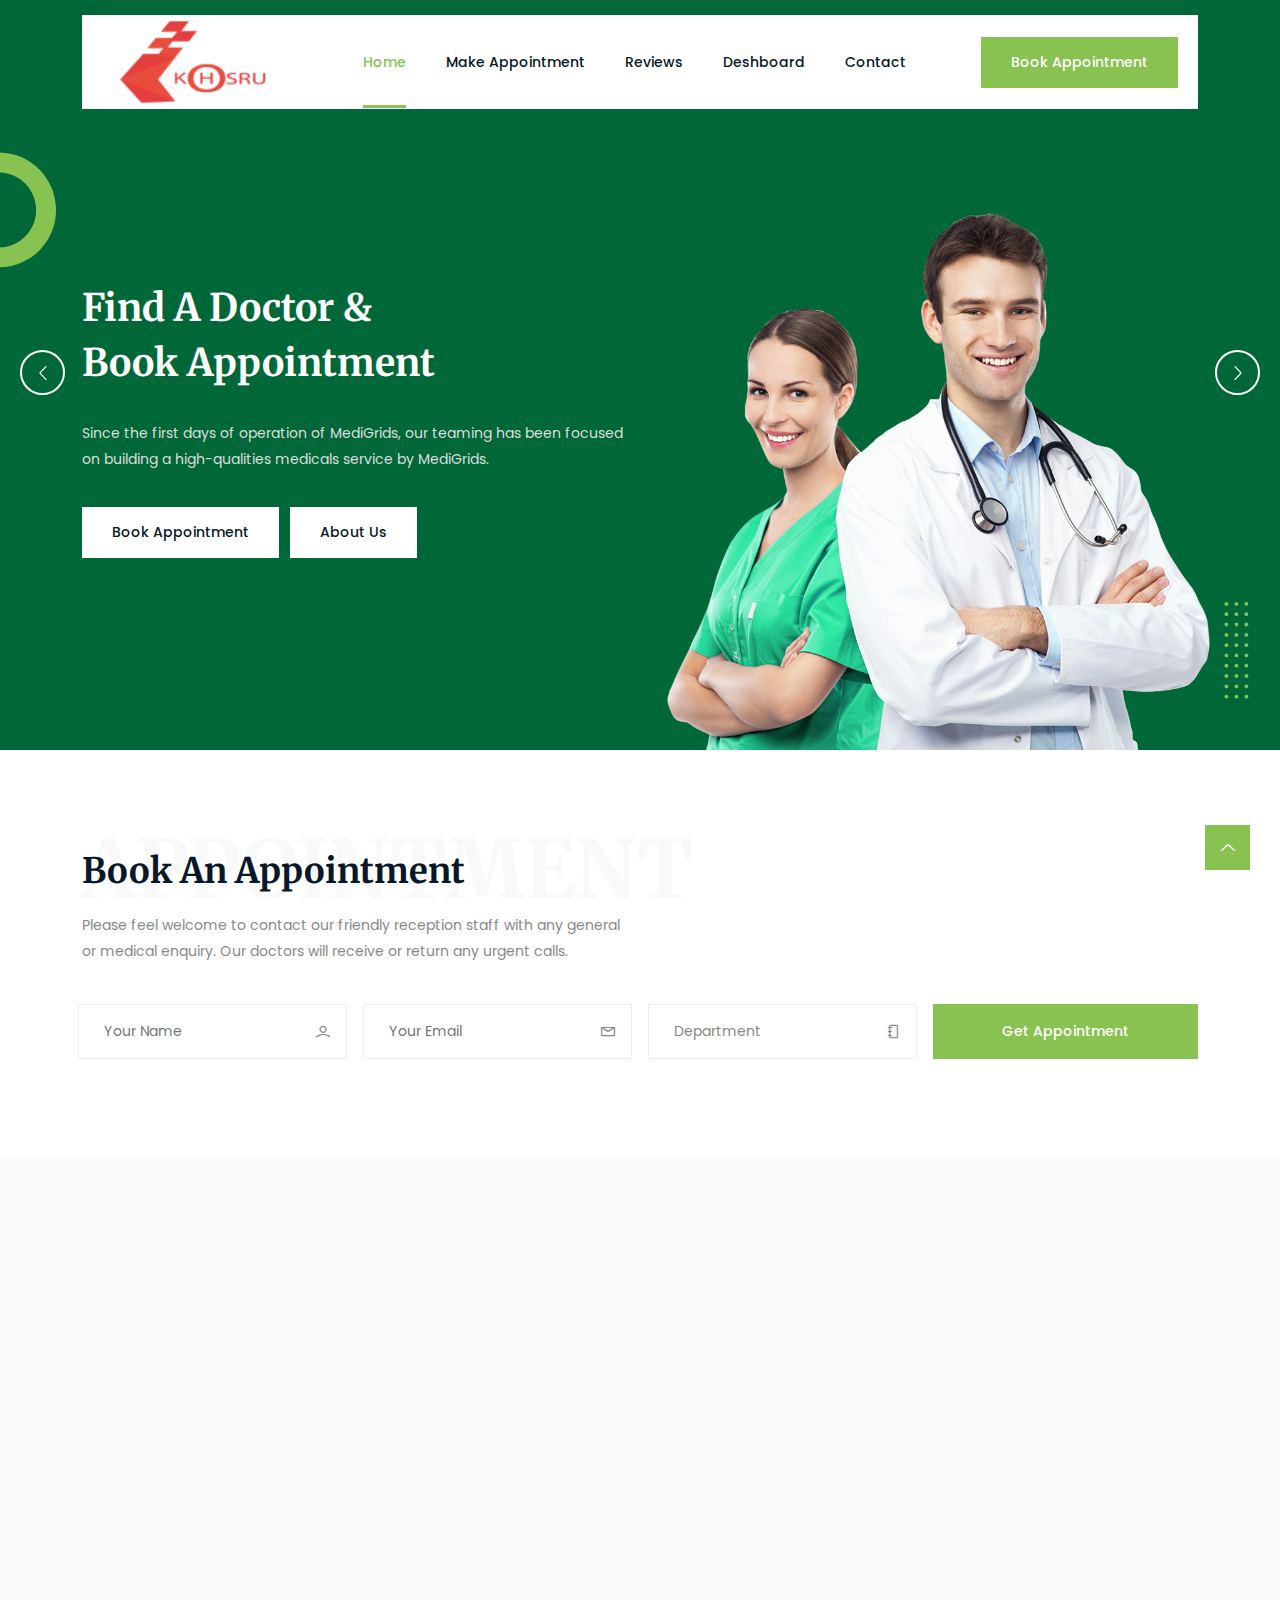
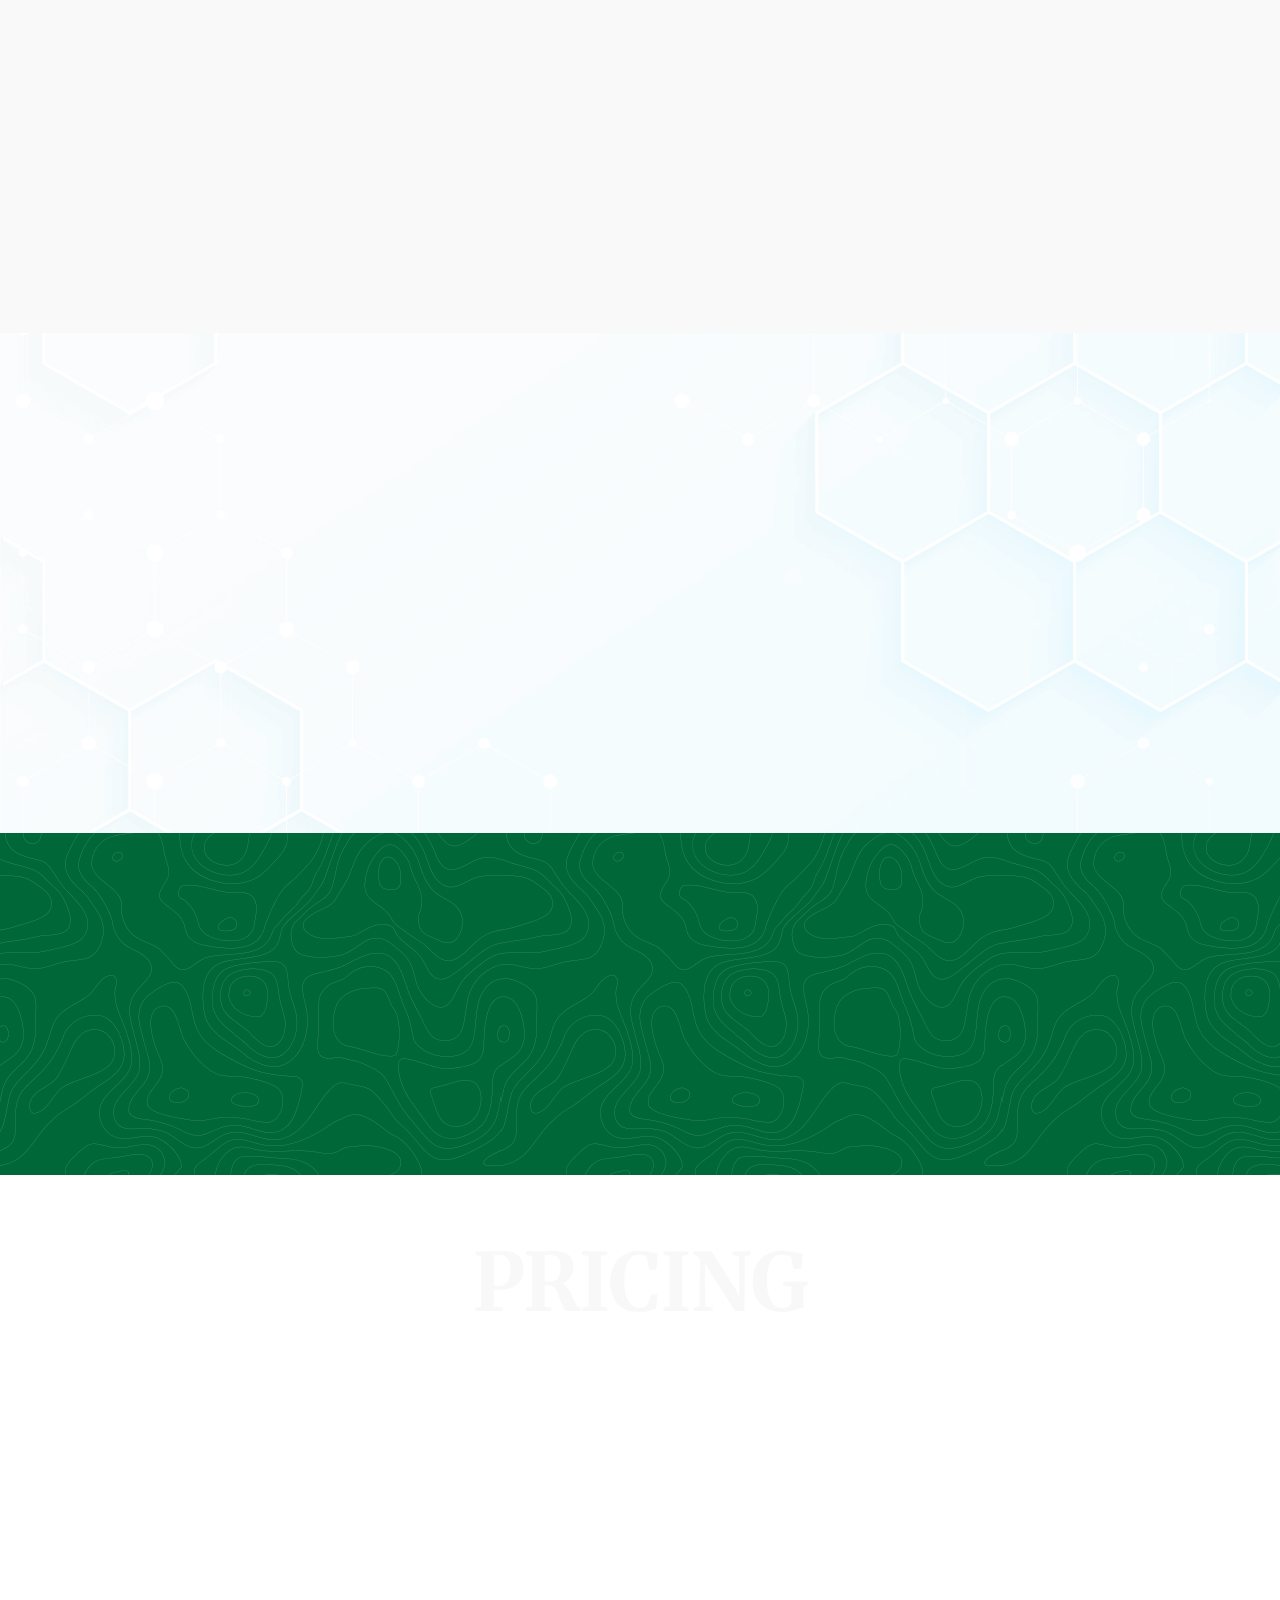
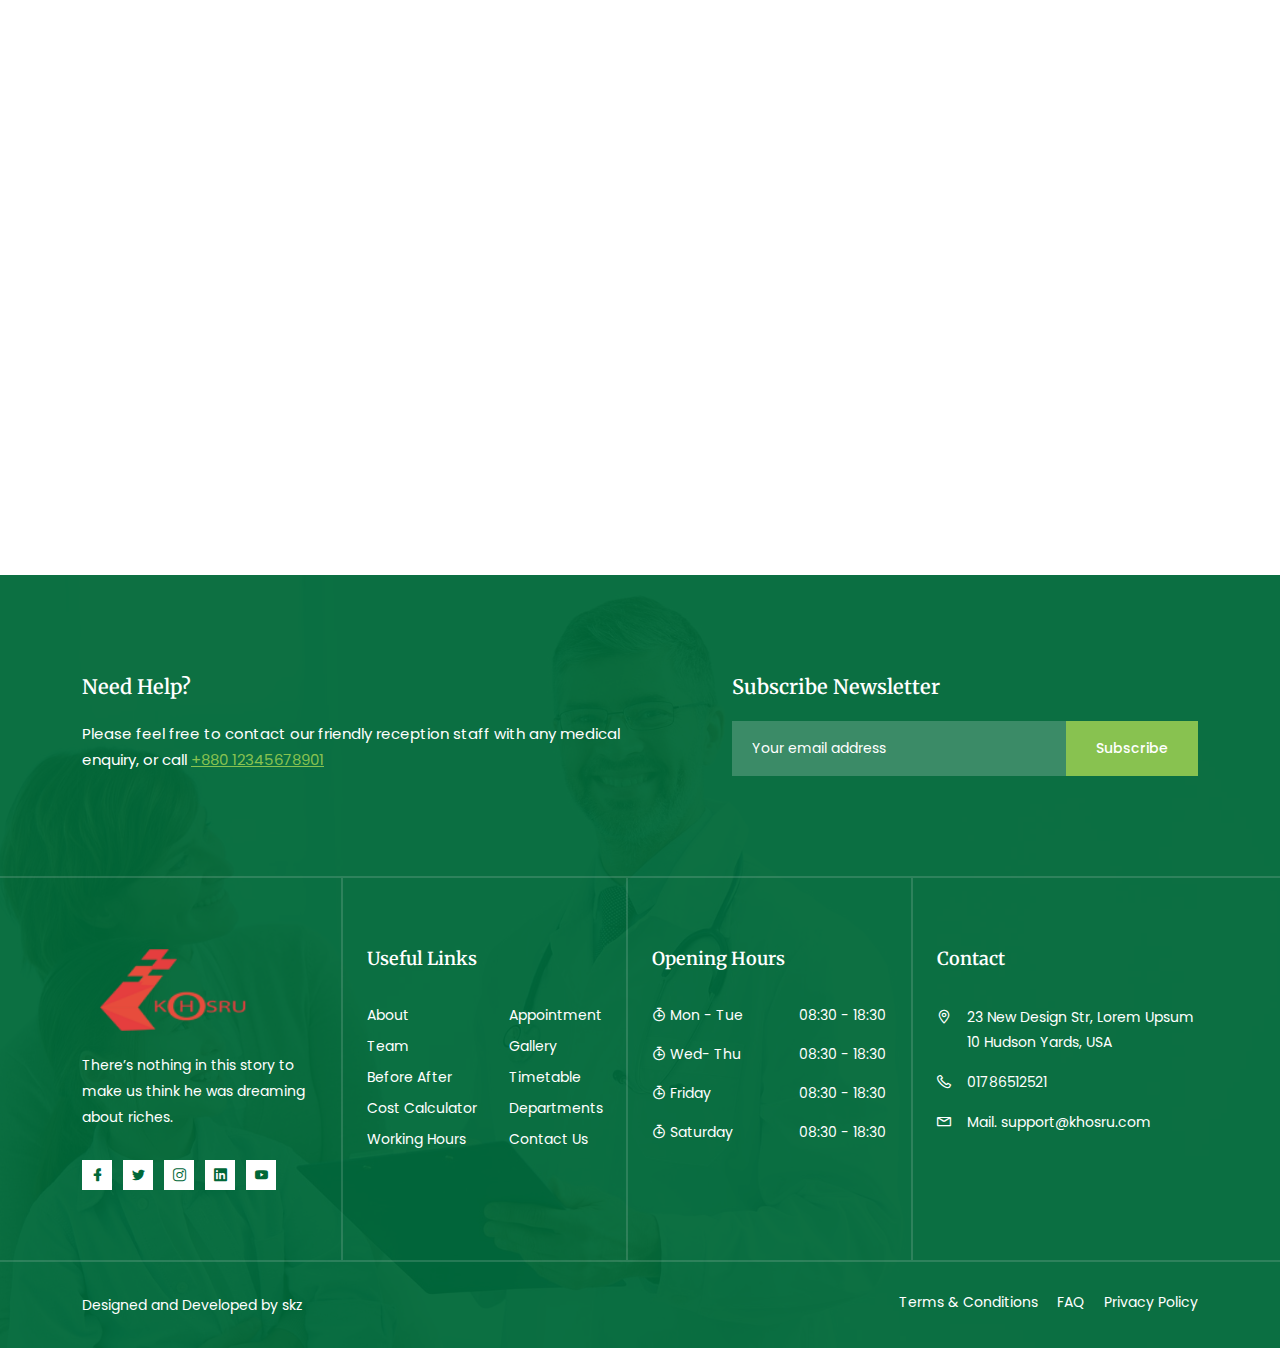
<file: index.html>
<!DOCTYPE html>
<html class="no-js" lang="zxx">

<head>
    <meta charset="utf-8" />
    <meta http-equiv="x-ua-compatible" content="ie=edge" />
    <title>MediGrids - Medical & Hospital HTML Template.</title>
    <meta name="description" content="" />
    <meta name="viewport" content="width=device-width, initial-scale=1" />
    <link rel="shortcut icon" type="image/x-icon" href="assets/images/favicon.svg" />
    <!-- Place favicon.ico in the root directory -->

    <!-- Web Font -->
    <link
        href="https://fonts.googleapis.com/css2?family=Poppins:ital,wght@0,300;0,400;0,500;0,600;0,700;0,800;0,900;1,300;1,400;1,500;1,600;1,700;1,800;1,900&display=swap"
        rel="stylesheet">

    <link
        href="https://fonts.googleapis.com/css2?family=Merriweather:ital,wght@0,300;0,400;0,700;0,900;1,300;1,400;1,700;1,900&display=swap"
        rel="stylesheet">


    <!-- ========================= CSS here ========================= -->
    <link rel="stylesheet" href="assets/css/bootstrap.min.css" />
    <link rel="stylesheet" href="assets/css/LineIcons.2.0.css" />
    <link rel="stylesheet" href="assets/css/animate.css" />
    <link rel="stylesheet" href="assets/css/tiny-slider.css" />
    <link rel="stylesheet" href="assets/css/glightbox.min.css" />
    <link rel="stylesheet" href="assets/css/main.css" />

</head>

<body>

    <!-- Preloader -->
    <div class="preloader">
        <div class="preloader-inner">
            <div class="preloader-icon">
                <span></span>
                <span></span>
            </div>
        </div>
    </div>
    <!-- /End Preloader -->

    <!-- Start Header Area -->
    <header class="header navbar-area">
        <div class="container">
            <div class="row align-items-center">
                <div class="col-lg-12">
                    <div class="nav-inner">
                        <!-- Start Navbar -->
                        <nav class="navbar navbar-expand-lg">
                            <a class="navbar-brand" href="index.html">
                                <img src="assets/images/logo.jpg" alt="Logo">
                            </a>
                            <button class="navbar-toggler mobile-menu-btn" type="button" data-bs-toggle="collapse"
                                data-bs-target="#navbarSupportedContent" aria-controls="navbarSupportedContent"
                                aria-expanded="false" aria-label="Toggle navigation">
                                <span class="toggler-icon"></span>
                                <span class="toggler-icon"></span>
                                <span class="toggler-icon"></span>
                            </button>
                            <div class="collapse navbar-collapse sub-menu-bar" id="navbarSupportedContent">
                                <ul id="nav" class="navbar-nav ms-auto">
                                    <li class="nav-item">
                                        <a class="page-scroll active dd-menu collapsed" href="index.html"
                                            data-bs-toggle="collapse" data-bs-target="#submenu-1-1"
                                            aria-controls="navbarSupportedContent" aria-expanded="false"
                                            aria-label="Toggle navigation">Home</a>

                                    </li>

                                    <li class="nav-item">
                                        <a href="appointment.html" aria-label="Toggle navigation"> Make Appointment
                                        </a>
                                    </li>
                                    <li class="nav-item">
                                        <a href="javascript:void(0)" aria-label="Toggle navigation">reviews</a>
                                    </li>
                                    <li class="nav-item">
                                        <a href="javascript:void(0)" aria-label="Toggle navigation">Deshboard</a>
                                    </li>
                                    <li class="nav-item">
                                        <a href="javascript:void(0)" aria-label="Toggle navigation">Contact</a>
                                    </li>
                                </ul>
                            </div> <!-- navbar collapse -->
                            <div class="button add-list-button">
                                <a href="javascript:void(0)" class="btn">Book Appointment</a>
                            </div>
                        </nav>
                        <!-- End Navbar -->
                    </div>
                </div>
            </div> <!-- row -->
        </div> <!-- container -->
    </header>
    <!-- End Header Area -->

    <!-- Start Hero Area -->
    <section class="hero-area ">
        <div class="shapes">
            <img src="assets/images/hero/05.svg" class="shape1" alt="#">
            <img src="assets/images/hero/01.svg" class="shape2" alt="#">
        </div>
        <div class="hero-slider">
            <!-- Start Single Slider -->
            <div class="single-slider">
                <div class="container">
                    <div class="row">
                        <div class="col-lg-6 col-md-12 col-12">
                            <div class="hero-text">
                                <!-- Start Hero Text -->
                                <div class="section-heading">
                                    <h2 class="wow fadeInLeft" data-wow-delay=".3s">Find A Doctor & <br>Book Appointment
                                    </h2>
                                    <p class="wow fadeInLeft" data-wow-delay=".5s">Since the first days of operation of
                                        MediGrids, our teaming has been focused on
                                        building a high-qualities medicals service by MediGrids.</p>
                                    <div class="button wow fadeInLeft" data-wow-delay=".7s">
                                        <a href="appointment.html" class="btn">Book Appointment</a>
                                        <a href="about-us.html" class="btn">About Us</a>
                                    </div>
                                </div>
                                <!-- End Hero Text -->
                            </div>
                        </div>
                        <div class="col-lg-6 col-md-12 col-12">
                            <div class="hero-image wow fadeInRight" data-wow-delay=".5s">
                                <img src="assets/images/hero/02.png" alt="#">
                            </div>
                        </div>
                    </div>
                </div>
            </div>
            <!-- End Single Slider -->
            <!-- Start Single Slider -->
            <div class="single-slider">
                <div class="container">
                    <div class="row">
                        <div class="col-lg-6 col-md-12 col-12">
                            <div class="hero-text wow fadeInLeft" data-wow-delay=".3s">
                                <!-- Start Hero Text -->
                                <div class="section-heading">
                                    <h2>We only give <br> Best care to your eyes</h2>
                                    <p>Since the first days of operation of MediGrids, our teaming has been focused
                                        on
                                        building a high-qualities medicals service by MediGrids.</p>
                                    <div class="button">
                                        <a href="appointment.html" class="btn">Book Appointment</a>
                                        <a href="about-us.html" class="btn">About Us</a>
                                    </div>
                                </div>
                                <!-- End Hero Text -->
                            </div>
                        </div>
                        <div class="col-lg-6 col-md-12 col-12">
                            <div class="hero-image">
                                <img src="assets/images/hero/slider-2.png" alt="#">
                            </div>
                        </div>
                    </div>
                </div>
            </div>
            <!-- End Single Slider -->
            <!-- Start Single Slider -->
            <div class="single-slider">
                <div class="container">
                    <div class="row">
                        <div class="col-lg-6 col-md-12 col-12">
                            <div class="hero-text wow fadeInLeft" data-wow-delay=".3s">
                                <!-- Start Hero Text -->
                                <div class="section-heading">
                                    <h2>Superior solutions that <br> help you to shine.</h2>
                                    <p>Since the first days of operation of MediGrids, our teaming has been focused
                                        on
                                        building a high-qualities medicals service by MediGrids.</p>
                                    <div class="button">
                                        <a href="appointment.html" class="btn">Book Appointment</a>
                                        <a href="about-us.html" class="btn">About Us</a>
                                    </div>
                                </div>
                                <!-- End Hero Text -->
                            </div>
                        </div>
                        <div class="col-lg-6 col-md-12 col-12">
                            <div class="hero-image">
                                <img src="assets/images/hero/slider-3.png" alt="#">
                            </div>
                        </div>
                    </div>
                </div>
            </div>
            <!-- End Single Slider -->
        </div>
    </section>
    <!-- End Hero Area -->

    <!-- Start Appointment Area -->
    <section class="appointment">
        <div class="container">
            <!-- Appointment Form -->
            <div class="appointment-form">
                <div class="row">
                    <div class="col-lg-6 col-12">
                        <div class="appointment-title">
                            <span>Appointment</span>
                            <h2>Book An Appointment</h2>
                            <p>Please feel welcome to contact our friendly reception staff with any general or medical
                                enquiry. Our doctors will receive or return any urgent calls.</p>
                        </div>
                    </div>
                </div>
                <div class="row">
                    <div class="col-lg-3 col-md-6 col-12 p-0">
                        <div class="appointment-input">
                            <label for="name"><i class="lni lni-user"></i></label>
                            <input type="text" name="name" id="name" placeholder="Your Name">
                        </div>
                    </div>
                    <div class="col-lg-3 col-md-6 col-12 p-0">
                        <div class="appointment-input">
                            <label for="email"><i class="lni lni-envelope"></i></label>
                            <input type="email" name="email" id="email" placeholder="Your Email">
                        </div>
                    </div>
                    <div class="col-lg-3 col-md-6 col-12 p-0">
                        <div class="appointment-input">
                            <label for="department"><i class="lni lni-notepad"></i></label>
                            <select name="department" id="department">
                                <option value="none" selected disabled>Department</option>
                                <option value="none">General Surgery</option>
                                <option value="none">Gastroenterology</option>
                                <option value="none">Nutrition & Dietetics</option>
                                <option value="none">Cardiology</option>
                                <option value="none">Neurology</option>
                                <option value="none">Pediatric</option>
                            </select>
                        </div>
                    </div>
                    <div class="col-lg-3 col-md-6 col-12 custom-padding">
                        <div class="appointment-btn button">
                            <button class="btn">Get Appointment</button>
                        </div>
                    </div>
                </div>
            </div>
            <!-- End Appointment Form -->
        </div>
    </section>
    <!-- End Appointment Area -->

    <!-- Start About Area -->
    <section class="about-us section">
        <div class="container">
            <div class="row align-items-center">
                <div class="col-lg-6 col-md-12 col-12">
                    <div class="content-left wow fadeInLeft" data-wow-delay=".3s">
                        <img src="assets/images/about/about.png" alt="#">
                        <a href="https://www.youtube.com/watch?v=r44RKWyfcFw&fbclid=IwAR21beSJORalzmzokxDRcGfkZA1AtRTE__l5N4r09HcGS5Y6vOluyouM9EM"
                            class="glightbox video"><i class="lni lni-play"></i></a>
                    </div>
                </div>
                <div class="col-lg-6 col-md-12 col-12">
                    <!-- content-1 start -->
                    <div class="content-right wow fadeInRight" data-wow-delay=".5s">
                        <span class="sub-heading">About</span>
                        <h2>Thousands of specialities for any
                            type diagnostic.</h2>
                        <p>Lorem ipsum dolor sit amet, consectetur adipisicing elit, sed do eius mod tempor incididunt
                            ut labore et dolore magna aliqua. Ut enim ad minim veniam, quis nostrud exercitation ullamco
                            laboris nisi aliquip ex ea commodo consequat.</p>
                        <div class="row">
                            <div class="col-lg-6 col-12">
                                <ul class="list">
                                    <li><i class="lni lni-checkbox"></i>Conducts eye health checkups</li>
                                    <li><i class="lni lni-checkbox"></i>Best lasik treatment</li>
                                    <li><i class="lni lni-checkbox"></i>Treats minor illnesses</li>
                                </ul>
                            </div>
                            <div class="col-lg-6 col-12">
                                <ul class="list">
                                    <li><i class="lni lni-checkbox"></i>Special eye exam</li>
                                    <li><i class="lni lni-checkbox"></i>Contact lens service</li>
                                    <li><i class="lni lni-checkbox"></i>Special Retina exam</li>
                                </ul>
                            </div>
                        </div>
                        <div class="button">
                            <a href="about-us.html" class="btn">More About Us</a>
                        </div>
                    </div>
                </div>
            </div>
        </div>
    </section>
    <!-- End About Area -->

    <!-- Start Call Action Area -->
    <section class="call-action section">
        <div class="container">
            <div class="row ">
                <div class="col-lg-8 offset-lg-2 col-12">
                    <div class="inner">
                        <div class="content">
                            <h2 class="wow fadeInUp" data-wow-delay=".4s"> Click below and easy take your treatment
                            </h2>
                            <p class="wow fadeInUp" data-wow-delay=".6s">Please, purchase full version of the template
                                to get all pages,<br> features and commercial license.</p>
                            <div class="button wow fadeInUp" data-wow-delay=".8s">
                                <a href="javascript:void(0)" class="btn">Purchase Now</a>
                            </div>
                        </div>
                    </div>
                </div>
            </div>
        </div>
    </section>
    <!-- End Call Action Area -->

    <!-- Start Achievement Area -->
    <section class="our-achievement section">
        <div class="container">
            <div class="row">
                <div class="col-lg-3 col-md-3 col-12">
                    <div class="single-achievement wow fadeInUp" data-wow-delay=".2s">
                        <i class="lni lni-apartment"></i>
                        <h3 class="counter"><span id="secondo1" class="countup" cup-end="1250">1250</span></h3>
                        <p>Hospital Rooms</p>
                    </div>
                </div>
                <div class="col-lg-3 col-md-3 col-12">
                    <div class="single-achievement wow fadeInUp" data-wow-delay=".4s">
                        <i class="lni lni-sthethoscope"></i>
                        <h3 class="counter"><span id="secondo2" class="countup" cup-end="350">350</span></h3>
                        <p>Specialist Doctors</p>
                    </div>
                </div>
                <div class="col-lg-3 col-md-3 col-12">
                    <div class="single-achievement wow fadeInUp" data-wow-delay=".6s">
                        <i class="lni lni-emoji-smile"></i>
                        <h3 class="counter"><span id="secondo3" class="countup" cup-end="2500">2500</span></h3>
                        <p>Happy Patients</p>
                    </div>
                </div>
                <div class="col-lg-3 col-md-3 col-12">
                    <div class="single-achievement wow fadeInUp" data-wow-delay=".6s">
                        <i class="lni lni-certificate"></i>
                        <h3 class="counter"><span id="secondo3" class="countup" cup-end="35">35</span></h3>
                        <p>Years of Experience</p>
                    </div>
                </div>
            </div>
        </div>
    </section>
    <!-- End Achievement Area -->

    <!-- Start Pricing Table Area -->
    <section class="pricing-table section">
        <div class="container">
            <div class="row">
                <div class="col-12">
                    <div class="section-title">
                        <h3>pricing</h3>
                        <h2 class="wow fadeInUp" data-wow-delay=".4s">Pricing Plan</h2>
                        <p class="wow fadeInUp" data-wow-delay=".6s">There are many variations of passages of Lorem
                            Ipsum available, but the majority have suffered alteration in some form.</p>
                    </div>
                </div>
            </div>
            <div class="row">
                <div class="col-lg-4 col-md-6 col-12">
                    <!-- Single Table -->
                    <div class="single-table wow fadeInUp" data-wow-delay=".2s">
                        <!-- Table Head -->
                        <div class="table-head">
                            <h4 class="title">Basic</h4>
                            <div class="price">
                                <h2 class="amount">$45<span class="duration">/ Monthly</span></h2>
                            </div>
                        </div>
                        <!-- End Table Head -->
                        <!-- Table List -->
                        <ul class="table-list">
                            <li>Routine Checkup</li>
                            <li>24Th Assisance</li>
                            <li>100 Text & Treatments</li>
                            <li>Regular Health Checkups</li>
                        </ul>
                        <!-- End Table List -->
                        <!-- Table Bottom -->
                        <div class="button">
                            <a class="btn" href="javascript:void(0)">Make Payment</a>
                        </div>
                        <!-- End Table Bottom -->
                    </div>
                    <!-- End Single Table-->
                </div>
                <div class="col-lg-4 col-md-6 col-12">
                    <!-- Single Table -->
                    <div class="single-table wow fadeInUp" data-wow-delay=".4s">
                        <!-- Table Head -->
                        <div class="table-head">
                            <h4 class="title">Advance</h4>
                            <div class="price">
                                <h2 class="amount">$204<span class="duration">/ Monthly</span></h2>
                            </div>
                        </div>
                        <!-- End Table Head -->
                        <!-- Table List -->
                        <ul class="table-list">
                            <li>Routine Checkup</li>
                            <li>24Th Assisance</li>
                            <li>100 Text & Treatments</li>
                            <li>Regular Health Checkups</li>
                        </ul>
                        <!-- End Table List -->
                        <!-- Table Bottom -->
                        <div class="button">
                            <a class="btn" href="javascript:void(0)">Make Payment</a>
                        </div>
                        <!-- End Table Bottom -->
                    </div>
                    <!-- End Single Table-->
                </div>
                <div class="col-lg-4 col-md-6 col-12">
                    <!-- Single Table -->
                    <div class="single-table wow fadeInUp" data-wow-delay=".6s">
                        <!-- Table Head -->
                        <div class="table-head">
                            <h4 class="title">Premium</h4>
                            <div class="price">
                                <h2 class="amount">$355<span class="duration">/ Monthly</span></h2>
                            </div>
                        </div>
                        <!-- End Table Head -->
                        <!-- Table List -->
                        <ul class="table-list">
                            <li>Routine Checkup</li>
                            <li>24Th Assisance</li>
                            <li>100 Text & Treatments</li>
                            <li>Regular Health Checkups</li>
                        </ul>
                        <!-- End Table List -->
                        <!-- Table Bottom -->
                        <div class="button">
                            <a class="btn" href="javascript:void(0)">Make Payment</a>
                        </div>
                        <!-- End Table Bottom -->
                    </div>
                    <!-- End Single Table-->
                </div>
            </div>
        </div>
    </section>
    <!--/ End Pricing Table Area -->

    <!-- Start Footer Area -->
    <footer class="footer overlay">
        <!-- Start Footer Top -->
        <div class="footer-top">
            <div class="container">
                <div class="row">
                    <div class="col-lg-6 col-md-6 col-12">
                        <div class="cta">
                            <h3>Need Help?</h3>
                            <p>Please feel free to contact our friendly reception staff with any medical enquiry, or
                                call <a href="javascript:void(0)">+880 12345678901</a></p>
                        </div>
                    </div>
                    <div class="col-lg-6 col-md-6 col-12">
                        <div class="form">
                            <h3>Subscribe Newsletter</h3>
                            <form action="#" method="get" target="_blank" class="newsletter-form">
                                <input name="EMAIL" placeholder="Your email address" type="email">
                                <div class="button">
                                    <button class="btn">Subscribe<span class="dir-part"></span></button>
                                </div>
                            </form>
                        </div>
                    </div>
                </div>
            </div>
        </div>
        <!-- End Footer Top -->
        <!-- Start Footer Middle -->
        <div class="footer-middle">
            <div class="container">
                <div class="row">
                    <div class="col-lg-3 col-md-6 col-12">
                        <!-- Single Widget -->
                        <div class="single-footer f-about">
                            <div class="logo">
                                <a href="index.html">
                                    <img src="assets/images/logo.jpg" alt="#">
                                </a>
                            </div>
                            <p>There’s nothing in this story to make us think he was dreaming about riches.</p>
                            <ul class="social">
                                <li><a href="javascript:void(0)"><i class="lni lni-facebook-filled"></i></a></li>
                                <li><a href="javascript:void(0)"><i class="lni lni-twitter-original"></i></a></li>
                                <li><a href="javascript:void(0)"><i class="lni lni-instagram"></i></a></li>
                                <li><a href="javascript:void(0)"><i class="lni lni-linkedin-original"></i></a></li>
                                <li><a href="javascript:void(0)"><i class="lni lni-youtube"></i></a></li>
                            </ul>
                        </div>
                        <!-- End Single Widget -->
                    </div>
                    <div class="col-lg-3 col-md-6 col-12">
                        <!-- Single Widget -->
                        <div class="single-footer f-link">
                            <h3>Useful Links</h3>
                            <div class="row">
                                <div class="col-lg-6 col-md-6 col-12">
                                    <ul>
                                        <li><a href="javascript:void(0)">About</a></li>
                                        <li><a href="javascript:void(0)">Team</a></li>
                                        <li><a href="javascript:void(0)">Before After</a></li>
                                        <li><a href="javascript:void(0)">Cost Calculator</a></li>
                                        <li><a href="javascript:void(0)">Working Hours</a></li>
                                    </ul>
                                </div>
                                <div class="col-lg-6 col-md-6 col-12">
                                    <ul>
                                        <li><a href="javascript:void(0)">Appointment</a></li>
                                        <li><a href="javascript:void(0)">Gallery</a></li>
                                        <li><a href="javascript:void(0)">Timetable</a></li>
                                        <li><a href="javascript:void(0)">Departments</a></li>
                                        <li><a href="javascript:void(0)">Contact Us</a></li>
                                    </ul>
                                </div>
                            </div>
                        </div>
                        <!-- End Single Widget -->
                    </div>
                    <div class="col-lg-3 col-md-6 col-12">
                        <!-- Single Widget -->
                        <div class="single-footer opening-hours">
                            <h3>Opening Hours</h3>
                            <ul>
                                <li>
                                    <span class="day"><i class="lni lni-timer"></i> Mon - Tue</span>
                                    <span class="time">08:30 - 18:30</span>
                                </li>
                                <li>
                                    <span class="day"><i class="lni lni-timer"></i> Wed- Thu</span>
                                    <span class="time">08:30 - 18:30</span>
                                </li>
                                <li>
                                    <span class="day"><i class="lni lni-timer"></i> Friday</span>
                                    <span class="time">08:30 - 18:30</span>
                                </li>
                                <li>
                                    <span class="day"><i class="lni lni-timer"></i> Saturday</span>
                                    <span class="time">08:30 - 18:30</span>
                                </li>
                            </ul>
                        </div>
                        <!-- End Single Widget -->
                    </div>
                    <div class="col-lg-3 col-md-6 col-12">
                        <!-- Single Widget -->
                        <div class="single-footer last f-contact">
                            <h3>Contact</h3>
                            <ul>
                                <li><i class="lni lni-map-marker"></i> 23 New Design Str, Lorem Upsum 10 Hudson Yards,
                                    USA</li>
                                <li><i class="lni lni-phone"></i> 01786512521 </li>
                                <li><i class="lni lni-envelope"></i> Mail. support@khosru.com</li>
                            </ul>
                        </div>
                        <!-- End Single Widget -->
                    </div>
                </div>
            </div>
        </div>
        <!--/ End Footer Middle -->
        <!-- Start Footer Bottom -->
        <div class="footer-bottom">
            <div class="container">
                <div class="inner">
                    <div class="row">
                        <div class="col-lg-6 col-md-6 col-12">
                            <div class="content">
                                <p class="copyright-text">Designed and Developed by <a href="##" rel="nofollow"
                                        target="_blank">skz</a>
                                </p>
                            </div>
                        </div>
                        <div class="col-lg-6 col-md-6 col-12">
                            <ul class="extra-link">
                                <li><a href="javascript:void(0)">Terms & Conditions</a></li>
                                <li><a href="javascript:void(0)">FAQ</a></li>
                                <li><a href="javascript:void(0)">Privacy Policy</a></li>
                            </ul>
                        </div>
                    </div>
                </div>
            </div>
        </div>
        <!-- End Footer Middle -->
    </footer>
    <!--/ End Footer Area -->

    <!-- ========================= scroll-top ========================= -->
    <a href="#" class="scroll-top">
        <i class="lni lni-chevron-up"></i>
    </a>

    <!-- ========================= JS here ========================= -->
    <script src="assets/js/bootstrap.min.js"></script>
    <script src="assets/js/wow.min.js"></script>
    <script src="assets/js/tiny-slider.js"></script>
    <script src="assets/js/glightbox.min.js"></script>
    <script src="assets/js/count-up.min.js"></script>
    <script src="assets/js/imagesloaded.min.js"></script>
    <script src="assets/js/isotope.min.js"></script>
    <script src="assets/js/main.js"></script>
    <script type="text/javascript">
        //======== Hero Slider
        var slider = new tns({
            container: '.hero-slider',
            slideBy: 'page',
            autoplay: true,
            autoplayButtonOutput: false,
            mouseDrag: true,
            gutter: 0,
            items: 1,
            nav: false,
            controls: true,
            controlsText: [
                '<i class="lni lni-chevron-left"></i>',
                '<i class="lni lni-chevron-right"></i>'
            ],
            responsive: {
                1200: {
                    items: 1,
                },
                992: {
                    items: 1,
                },
                0: {
                    items: 1,
                }

            }
        });
        //========= testimonial 
        tns({
            container: '.testimonial-slider',
            items: 3,
            slideBy: 'page',
            autoplay: false,
            mouseDrag: true,
            gutter: 0,
            nav: true,
            controls: false,
            controlsText: ['<i class="lni lni-arrow-left"></i>', '<i class="lni lni-arrow-right"></i>'],
            responsive: {
                0: {
                    items: 1,
                },
                540: {
                    items: 1,
                },
                768: {
                    items: 2,
                },
                992: {
                    items: 2,
                },
                1170: {
                    items: 3,
                }
            }
        });

        //====== counter up 
        var cu = new counterUp({
            start: 0,
            duration: 2000,
            intvalues: true,
            interval: 100,
            append: " ",
        });
        cu.start();
        //========= glightbox
        GLightbox({
            'href': 'https://www.youtube.com/watch?v=r44RKWyfcFw&fbclid=IwAR21beSJORalzmzokxDRcGfkZA1AtRTE__l5N4r09HcGS5Y6vOluyouM9EM',
            'type': 'video',
            'source': 'youtube', //vimeo, youtube or local
            'width': 900,
            'autoplayVideos': true,
        });
        //============== isotope masonry js with imagesloaded
        imagesLoaded('#container', function () {
            var elem = document.querySelector('.grid');
            var iso = new Isotope(elem, {
                // options
                itemSelector: '.grid-item',
                masonry: {
                    // use outer width of grid-sizer for columnWidth
                    columnWidth: '.grid-item'
                }
            });

            let filterButtons = document.querySelectorAll('.portfolio-btn-wrapper button');
            filterButtons.forEach(e =>
                e.addEventListener('click', () => {

                    let filterValue = event.target.getAttribute('data-filter');
                    iso.arrange({
                        filter: filterValue
                    });
                })
            );
        });
    </script>
</body>

</html>
</file>
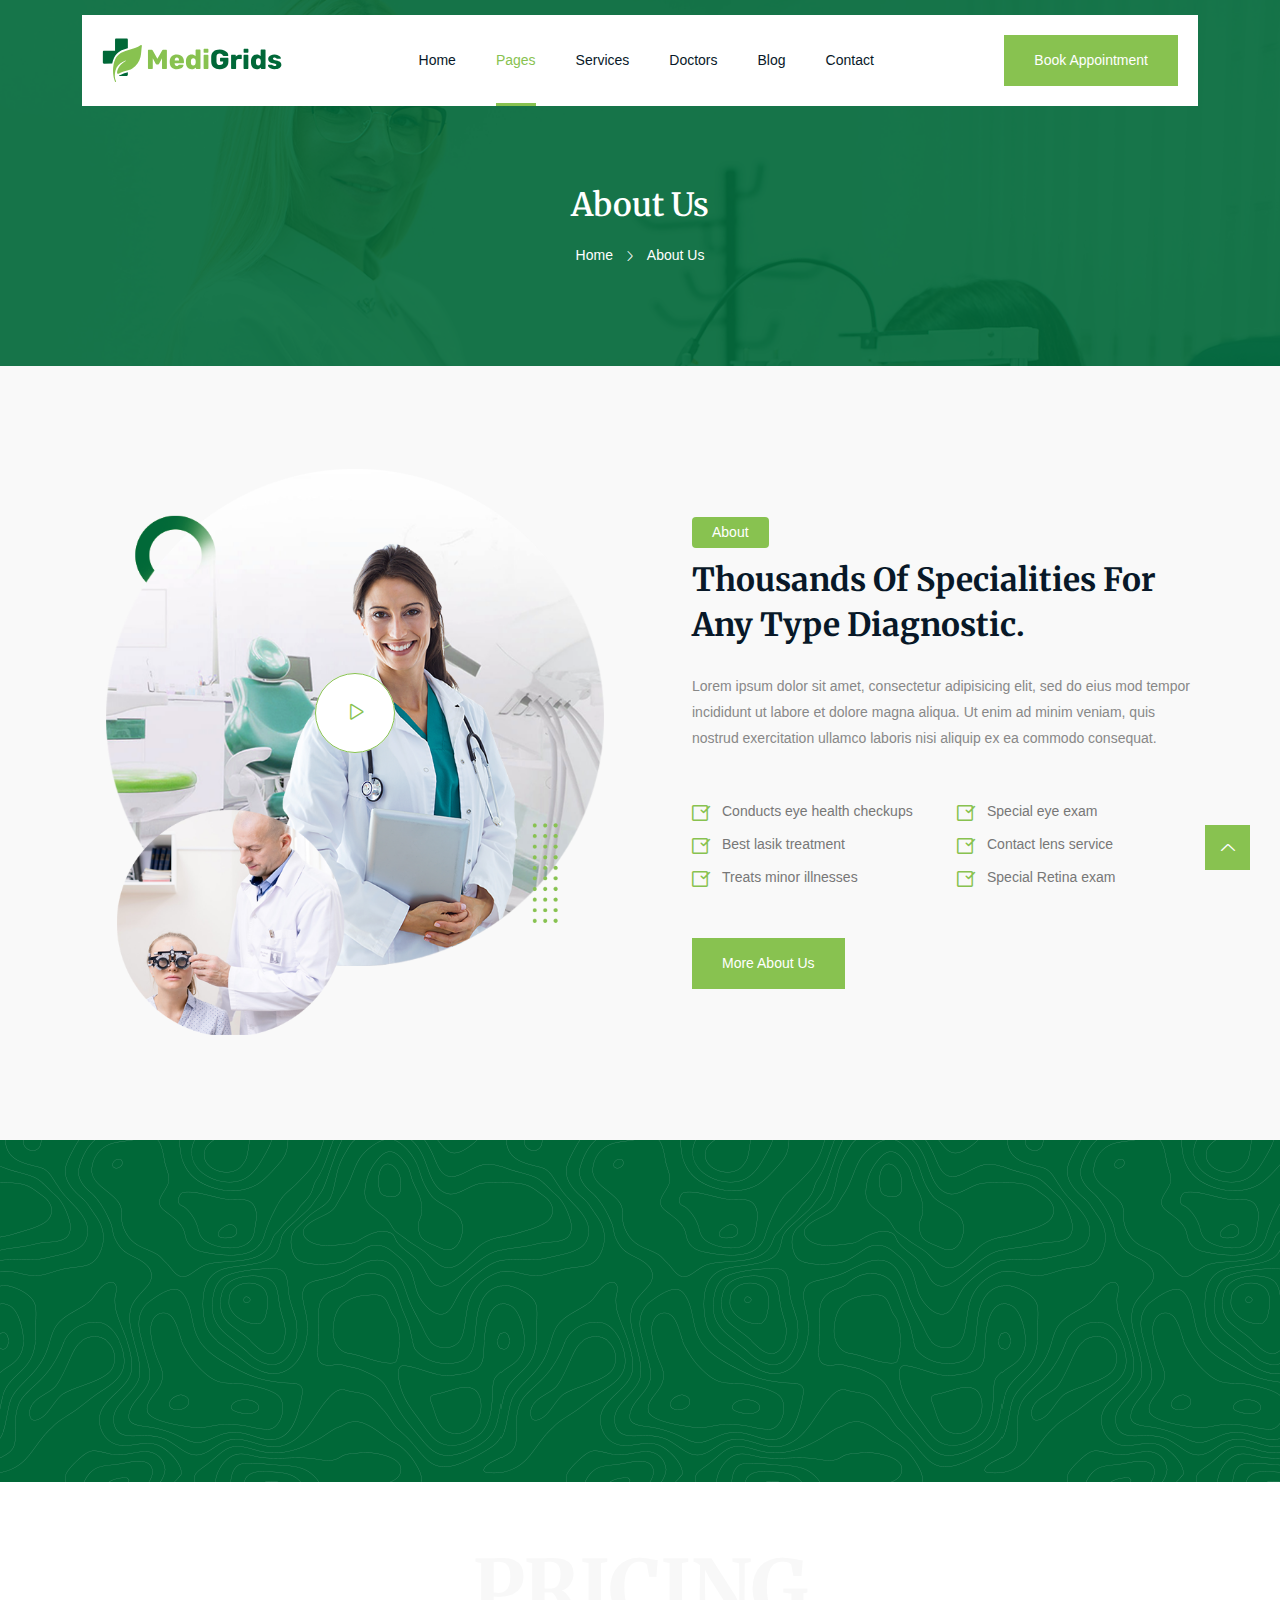
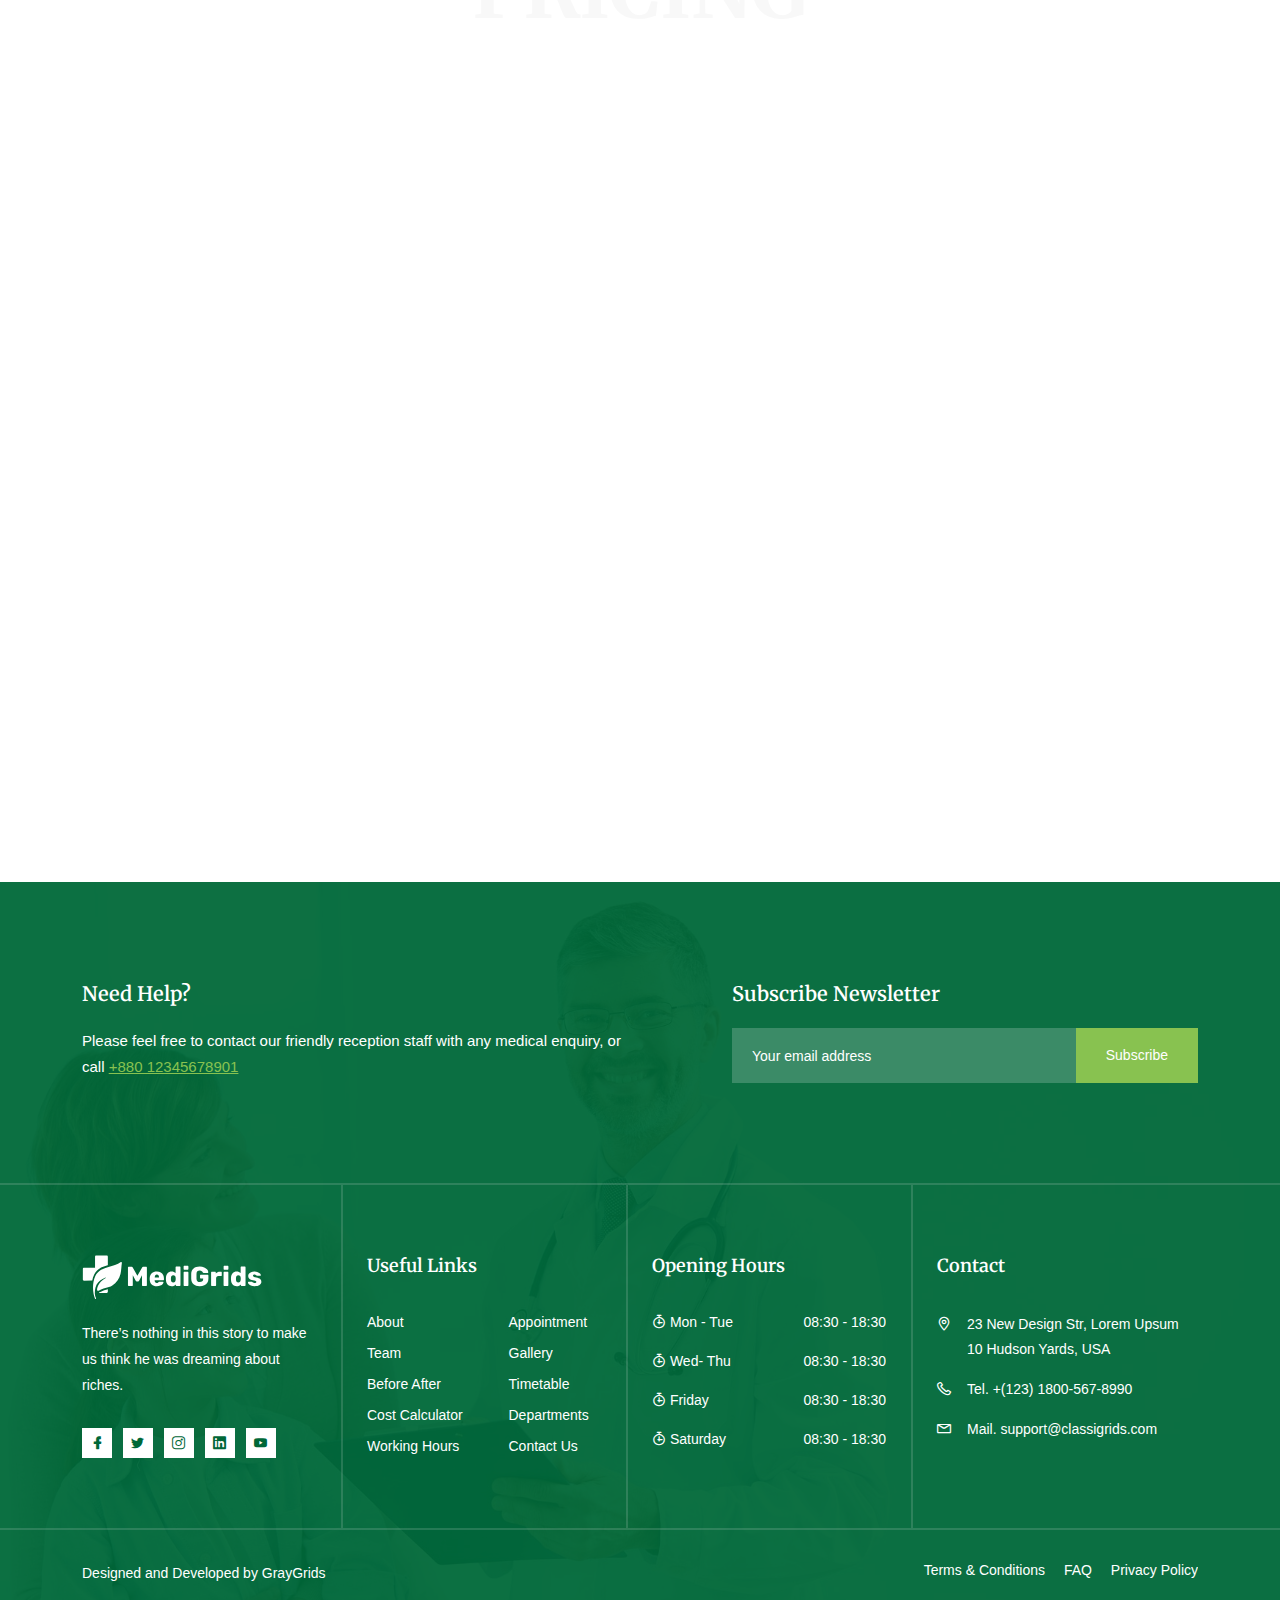
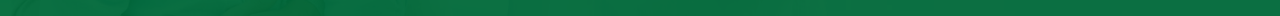
<file: about-us.html>
<!DOCTYPE html>
<html class="no-js" lang="zxx">

<head>
    <meta charset="utf-8" />
    <meta http-equiv="x-ua-compatible" content="ie=edge" />
    <title>About Us - MediGrids Medical & Hospital HTML Template.</title>
    <meta name="description" content="" />
    <meta name="viewport" content="width=device-width, initial-scale=1" />
    <link rel="shortcut icon" type="image/x-icon" href="assets/images/favicon.svg" />
    <!-- Place favicon.ico in the root directory -->

    <!-- Web Font -->
    <link
        href="https://fonts.googleapis.com/css2?family=Rubik:ital,wght@0,300;0,400;0,500;0,600;0,700;0,800;0,900;1,300;1,400;1,500;1,600;1,700;1,800;1,900&display=swap"
        rel="stylesheet">

    <link
        href="https://fonts.googleapis.com/css2?family=Merriweather:ital,wght@0,300;0,400;0,700;0,900;1,300;1,400;1,700;1,900&display=swap"
        rel="stylesheet">


    <!-- ========================= CSS here ========================= -->
    <link rel="stylesheet" href="assets/css/bootstrap.min.css" />
    <link rel="stylesheet" href="assets/css/LineIcons.2.0.css" />
    <link rel="stylesheet" href="assets/css/animate.css" />
    <link rel="stylesheet" href="assets/css/tiny-slider.css" />
    <link rel="stylesheet" href="assets/css/glightbox.min.css" />
    <link rel="stylesheet" href="assets/css/main.css" />

</head>

<body>
    <!--[if lte IE 9]>
      <p class="browserupgrade">
        You are using an <strong>outdated</strong> browser. Please
        <a href="https://browsehappy.com/">upgrade your browser</a> to improve
        your experience and security.
      </p>
    <![endif]-->

    <!-- Preloader -->
    <div class="preloader">
        <div class="preloader-inner">
            <div class="preloader-icon">
                <span></span>
                <span></span>
            </div>
        </div>
    </div>
    <!-- /End Preloader -->

    <!-- Start Header Area -->
    <header class="header navbar-area">
        <div class="container">
            <div class="row align-items-center">
                <div class="col-lg-12">
                    <div class="nav-inner">
                        <!-- Start Navbar -->
                        <nav class="navbar navbar-expand-lg">
                            <a class="navbar-brand" href="index.html">
                                <img src="assets/images/logo/logo.svg" alt="Logo">
                            </a>
                            <button class="navbar-toggler mobile-menu-btn" type="button" data-bs-toggle="collapse"
                                data-bs-target="#navbarSupportedContent" aria-controls="navbarSupportedContent"
                                aria-expanded="false" aria-label="Toggle navigation">
                                <span class="toggler-icon"></span>
                                <span class="toggler-icon"></span>
                                <span class="toggler-icon"></span>
                            </button>
                            <div class="collapse navbar-collapse sub-menu-bar" id="navbarSupportedContent">
                                <ul id="nav" class="navbar-nav ms-auto">
                                    <li class="nav-item">
                                        <a class="page-scroll dd-menu collapsed" href="javascript:void(0)"
                                            data-bs-toggle="collapse" data-bs-target="#submenu-1-1"
                                            aria-controls="navbarSupportedContent" aria-expanded="false"
                                            aria-label="Toggle navigation">Home</a>
                                        <ul class="sub-menu collapse" id="submenu-1-1">
                                            <li class="nav-item"><a href="index.html">Home Default</a></li>
                                        </ul>
                                    </li>
                                    <li class="nav-item">
                                        <a class="page-scroll active dd-menu collapsed" href="javascript:void(0)"
                                            data-bs-toggle="collapse" data-bs-target="#submenu-1-2"
                                            aria-controls="navbarSupportedContent" aria-expanded="false"
                                            aria-label="Toggle navigation">Pages</a>
                                        <ul class="sub-menu collapse" id="submenu-1-2">
                                            <li class="nav-item active"><a href="about-us.html">About Us</a></li>
                                        </ul>
                                    </li>
                                    <li class="nav-item">
                                        <a href="javascript:void(0)" aria-label="Toggle navigation">Services</a>
                                    </li>
                                    <li class="nav-item">
                                        <a href="javascript:void(0)" aria-label="Toggle navigation">Doctors</a>
                                    </li>
                                    <li class="nav-item">
                                        <a href="javascript:void(0)" aria-label="Toggle navigation">Blog</a>
                                    </li>
                                    <li class="nav-item">
                                        <a href="javascript:void(0)" aria-label="Toggle navigation">Contact</a>
                                    </li>
                                </ul>
                            </div> <!-- navbar collapse -->
                            <div class="button add-list-button">
                                <a href="appointment.html" class="btn">Book Appointment</a>
                            </div>
                        </nav>
                        <!-- End Navbar -->
                    </div>
                </div>
            </div> <!-- row -->
        </div> <!-- container -->
    </header>
    <!-- End Header Area -->

    <!-- Start Breadcrumbs -->
    <div class="breadcrumbs overlay">
        <div class="container">
            <div class="row align-items-center">
                <div class="col-lg-8 offset-lg-2 col-md-12 col-12">
                    <div class="breadcrumbs-content">
                        <h1 class="page-title">About Us</h1>
                    </div>
                    <ul class="breadcrumb-nav">
                        <li><a href="index.html">Home</a></li>
                        <li>About Us</li>
                    </ul>
                </div>
            </div>
        </div>
    </div>
    <!-- End Breadcrumbs -->

    <!-- Start About Area -->
    <section class="about-us section">
        <div class="container">
            <div class="row align-items-center">
                <div class="col-lg-6 col-md-12 col-12">
                    <div class="content-left wow fadeInLeft" data-wow-delay=".3s">
                        <img src="assets/images/about/about.png" alt="#">
                        <a href="https://www.youtube.com/watch?v=r44RKWyfcFw&fbclid=IwAR21beSJORalzmzokxDRcGfkZA1AtRTE__l5N4r09HcGS5Y6vOluyouM9EM"
                            class="glightbox video"><i class="lni lni-play"></i></a>
                    </div>
                </div>
                <div class="col-lg-6 col-md-12 col-12">
                    <!-- content-1 start -->
                    <div class="content-right wow fadeInRight" data-wow-delay=".5s">
                        <span class="sub-heading">About</span>
                        <h2>Thousands of specialities for any
                            type diagnostic.</h2>
                        <p>Lorem ipsum dolor sit amet, consectetur adipisicing elit, sed do eius mod tempor incididunt
                            ut labore et dolore magna aliqua. Ut enim ad minim veniam, quis nostrud exercitation ullamco
                            laboris nisi aliquip ex ea commodo consequat.</p>
                        <div class="row">
                            <div class="col-lg-6 col-12">
                                <ul class="list">
                                    <li><i class="lni lni-checkbox"></i>Conducts eye health checkups</li>
                                    <li><i class="lni lni-checkbox"></i>Best lasik treatment</li>
                                    <li><i class="lni lni-checkbox"></i>Treats minor illnesses</li>
                                </ul>
                            </div>
                            <div class="col-lg-6 col-12">
                                <ul class="list">
                                    <li><i class="lni lni-checkbox"></i>Special eye exam</li>
                                    <li><i class="lni lni-checkbox"></i>Contact lens service</li>
                                    <li><i class="lni lni-checkbox"></i>Special Retina exam</li>
                                </ul>
                            </div>
                        </div>
                        <div class="button">
                            <a href="javascript:void(0)" class="btn">More About Us</a>
                        </div>
                    </div>
                </div>
            </div>
        </div>
    </section>
    <!-- End About Area -->

    <!-- Start Achievement Area -->
    <section class="our-achievement section">
        <div class="container">
            <div class="row">
                <div class="col-lg-3 col-md-3 col-12">
                    <div class="single-achievement wow fadeInUp" data-wow-delay=".2s">
                        <i class="lni lni-apartment"></i>
                        <h3 class="counter"><span id="secondo1" class="countup" cup-end="1250">1250</span></h3>
                        <p>Hospital Rooms</p>
                    </div>
                </div>
                <div class="col-lg-3 col-md-3 col-12">
                    <div class="single-achievement wow fadeInUp" data-wow-delay=".4s">
                        <i class="lni lni-sthethoscope"></i>
                        <h3 class="counter"><span id="secondo2" class="countup" cup-end="350">350</span></h3>
                        <p>Specialist Doctors</p>
                    </div>
                </div>
                <div class="col-lg-3 col-md-3 col-12">
                    <div class="single-achievement wow fadeInUp" data-wow-delay=".6s">
                        <i class="lni lni-emoji-smile"></i>
                        <h3 class="counter"><span id="secondo3" class="countup" cup-end="2500">2500</span></h3>
                        <p>Happy Patients</p>
                    </div>
                </div>
                <div class="col-lg-3 col-md-3 col-12">
                    <div class="single-achievement wow fadeInUp" data-wow-delay=".6s">
                        <i class="lni lni-certificate"></i>
                        <h3 class="counter"><span id="secondo3" class="countup" cup-end="35">35</span></h3>
                        <p>Years of Experience</p>
                    </div>
                </div>
            </div>
        </div>
    </section>
    <!-- End Achievement Area -->

    <!-- Start Pricing Table Area -->
    <section class="pricing-table section">
        <div class="container">
            <div class="row">
                <div class="col-12">
                    <div class="section-title">
                        <h3>pricing</h3>
                        <h2 class="wow fadeInUp" data-wow-delay=".4s">Pricing Plan</h2>
                        <p class="wow fadeInUp" data-wow-delay=".6s">There are many variations of passages of Lorem
                            Ipsum available, but the majority have suffered alteration in some form.</p>
                    </div>
                </div>
            </div>
            <div class="row">
                <div class="col-lg-4 col-md-6 col-12">
                    <!-- Single Table -->
                    <div class="single-table wow fadeInUp" data-wow-delay=".2s">
                        <!-- Table Head -->
                        <div class="table-head">
                            <h4 class="title">Basic</h4>
                            <div class="price">
                                <h2 class="amount">$45<span class="duration">/ Monthly</span></h2>
                            </div>
                        </div>
                        <!-- End Table Head -->
                        <!-- Table List -->
                        <ul class="table-list">
                            <li>Routine Checkup</li>
                            <li>24Th Assisance</li>
                            <li>100 Text & Treatments</li>
                            <li>Regular Health Checkups</li>
                        </ul>
                        <!-- End Table List -->
                        <!-- Table Bottom -->
                        <div class="button">
                            <a class="btn" href="javascript:void(0)">Make Payment</a>
                        </div>
                        <!-- End Table Bottom -->
                    </div>
                    <!-- End Single Table-->
                </div>
                <div class="col-lg-4 col-md-6 col-12">
                    <!-- Single Table -->
                    <div class="single-table wow fadeInUp" data-wow-delay=".4s">
                        <!-- Table Head -->
                        <div class="table-head">
                            <h4 class="title">Advance</h4>
                            <div class="price">
                                <h2 class="amount">$204<span class="duration">/ Monthly</span></h2>
                            </div>
                        </div>
                        <!-- End Table Head -->
                        <!-- Table List -->
                        <ul class="table-list">
                            <li>Routine Checkup</li>
                            <li>24Th Assisance</li>
                            <li>100 Text & Treatments</li>
                            <li>Regular Health Checkups</li>
                        </ul>
                        <!-- End Table List -->
                        <!-- Table Bottom -->
                        <div class="button">
                            <a class="btn" href="javascript:void(0)">Make Payment</a>
                        </div>
                        <!-- End Table Bottom -->
                    </div>
                    <!-- End Single Table-->
                </div>
                <div class="col-lg-4 col-md-6 col-12">
                    <!-- Single Table -->
                    <div class="single-table wow fadeInUp" data-wow-delay=".6s">
                        <!-- Table Head -->
                        <div class="table-head">
                            <h4 class="title">Premium</h4>
                            <div class="price">
                                <h2 class="amount">$355<span class="duration">/ Monthly</span></h2>
                            </div>
                        </div>
                        <!-- End Table Head -->
                        <!-- Table List -->
                        <ul class="table-list">
                            <li>Routine Checkup</li>
                            <li>24Th Assisance</li>
                            <li>100 Text & Treatments</li>
                            <li>Regular Health Checkups</li>
                        </ul>
                        <!-- End Table List -->
                        <!-- Table Bottom -->
                        <div class="button">
                            <a class="btn" href="javascript:void(0)">Make Payment</a>
                        </div>
                        <!-- End Table Bottom -->
                    </div>
                    <!-- End Single Table-->
                </div>
            </div>
        </div>
    </section>
    <!--/ End Pricing Table Area -->

    <!-- Start Footer Area -->
    <footer class="footer overlay">
        <!-- Start Footer Top -->
        <div class="footer-top">
            <div class="container">
                <div class="row">
                    <div class="col-lg-6 col-md-6 col-12">
                        <div class="cta">
                            <h3>Need Help?</h3>
                            <p>Please feel free to contact our friendly reception staff with any medical enquiry, or
                                call <a href="javascript:void(0)">+880 12345678901</a></p>
                        </div>
                    </div>
                    <div class="col-lg-6 col-md-6 col-12">
                        <div class="form">
                            <h3>Subscribe Newsletter</h3>
                            <form action="#" method="get" target="_blank" class="newsletter-form">
                                <input name="EMAIL" placeholder="Your email address" type="email">
                                <div class="button">
                                    <button class="btn">Subscribe<span class="dir-part"></span></button>
                                </div>
                            </form>
                        </div>
                    </div>
                </div>
            </div>
        </div>
        <!-- End Footer Top -->
        <!-- Start Footer Middle -->
        <div class="footer-middle">
            <div class="container">
                <div class="row">
                    <div class="col-lg-3 col-md-6 col-12">
                        <!-- Single Widget -->
                        <div class="single-footer f-about">
                            <div class="logo">
                                <a href="index.html">
                                    <img src="assets/images/logo/white-logo.svg" alt="#">
                                </a>
                            </div>
                            <p>There’s nothing in this story to make us think he was dreaming about riches.</p>
                            <ul class="social">
                                <li><a href="javascript:void(0)"><i class="lni lni-facebook-filled"></i></a></li>
                                <li><a href="javascript:void(0)"><i class="lni lni-twitter-original"></i></a></li>
                                <li><a href="javascript:void(0)"><i class="lni lni-instagram"></i></a></li>
                                <li><a href="javascript:void(0)"><i class="lni lni-linkedin-original"></i></a></li>
                                <li><a href="javascript:void(0)"><i class="lni lni-youtube"></i></a></li>
                            </ul>
                        </div>
                        <!-- End Single Widget -->
                    </div>
                    <div class="col-lg-3 col-md-6 col-12">
                        <!-- Single Widget -->
                        <div class="single-footer f-link">
                            <h3>Useful Links</h3>
                            <div class="row">
                                <div class="col-lg-6 col-md-6 col-12">
                                    <ul>
                                        <li><a href="javascript:void(0)">About</a></li>
                                        <li><a href="javascript:void(0)">Team</a></li>
                                        <li><a href="javascript:void(0)">Before After</a></li>
                                        <li><a href="javascript:void(0)">Cost Calculator</a></li>
                                        <li><a href="javascript:void(0)">Working Hours</a></li>
                                    </ul>
                                </div>
                                <div class="col-lg-6 col-md-6 col-12">
                                    <ul>
                                        <li><a href="javascript:void(0)">Appointment</a></li>
                                        <li><a href="javascript:void(0)">Gallery</a></li>
                                        <li><a href="javascript:void(0)">Timetable</a></li>
                                        <li><a href="javascript:void(0)">Departments</a></li>
                                        <li><a href="javascript:void(0)">Contact Us</a></li>
                                    </ul>
                                </div>
                            </div>
                        </div>
                        <!-- End Single Widget -->
                    </div>
                    <div class="col-lg-3 col-md-6 col-12">
                        <!-- Single Widget -->
                        <div class="single-footer opening-hours">
                            <h3>Opening Hours</h3>
                            <ul>
                                <li>
                                    <span class="day"><i class="lni lni-timer"></i> Mon - Tue</span>
                                    <span class="time">08:30 - 18:30</span>
                                </li>
                                <li>
                                    <span class="day"><i class="lni lni-timer"></i> Wed- Thu</span>
                                    <span class="time">08:30 - 18:30</span>
                                </li>
                                <li>
                                    <span class="day"><i class="lni lni-timer"></i> Friday</span>
                                    <span class="time">08:30 - 18:30</span>
                                </li>
                                <li>
                                    <span class="day"><i class="lni lni-timer"></i> Saturday</span>
                                    <span class="time">08:30 - 18:30</span>
                                </li>
                            </ul>
                        </div>
                        <!-- End Single Widget -->
                    </div>
                    <div class="col-lg-3 col-md-6 col-12">
                        <!-- Single Widget -->
                        <div class="single-footer last f-contact">
                            <h3>Contact</h3>
                            <ul>
                                <li><i class="lni lni-map-marker"></i> 23 New Design Str, Lorem Upsum 10 Hudson Yards,
                                    USA</li>
                                <li><i class="lni lni-phone"></i> Tel. +(123) 1800-567-8990 </li>
                                <li><i class="lni lni-envelope"></i> Mail. support@classigrids.com</li>
                            </ul>
                        </div>
                        <!-- End Single Widget -->
                    </div>
                </div>
            </div>
        </div>
        <!--/ End Footer Middle -->
        <!-- Start Footer Bottom -->
        <div class="footer-bottom">
            <div class="container">
                <div class="inner">
                    <div class="row">
                        <div class="col-lg-6 col-md-6 col-12">
                            <div class="content">
                                <p class="copyright-text">Designed and Developed by <a href="https://graygrids.com/"
                                        rel="nofollow" target="_blank">GrayGrids</a>
                                </p>
                            </div>
                        </div>
                        <div class="col-lg-6 col-md-6 col-12">
                            <ul class="extra-link">
                                <li><a href="javascript:void(0)">Terms & Conditions</a></li>
                                <li><a href="javascript:void(0)">FAQ</a></li>
                                <li><a href="javascript:void(0)">Privacy Policy</a></li>
                            </ul>
                        </div>
                    </div>
                </div>
            </div>
        </div>
        <!-- End Footer Middle -->
    </footer>
    <!--/ End Footer Area -->

    <!-- ========================= scroll-top ========================= -->
    <a href="#" class="scroll-top">
        <i class="lni lni-chevron-up"></i>
    </a>

    <!-- ========================= JS here ========================= -->
    <script src="assets/js/bootstrap.min.js"></script>
    <script src="assets/js/wow.min.js"></script>
    <script src="assets/js/tiny-slider.js"></script>
    <script src="assets/js/glightbox.min.js"></script>
    <script src="assets/js/count-up.min.js"></script>
    <script src="assets/js/main.js"></script>
    <script type="text/javascript">
        //========= glightbox
        GLightbox({
            'href': 'https://www.youtube.com/watch?v=r44RKWyfcFw&fbclid=IwAR21beSJORalzmzokxDRcGfkZA1AtRTE__l5N4r09HcGS5Y6vOluyouM9EM',
            'type': 'video',
            'source': 'youtube', //vimeo, youtube or local
            'width': 900,
            'autoplayVideos': true,
        });

        //====== counter up 
        var cu = new counterUp({
            start: 0,
            duration: 2000,
            intvalues: true,
            interval: 100,
            append: " ",
        });
        cu.start();
    </script>
</body>

</html>
</file>
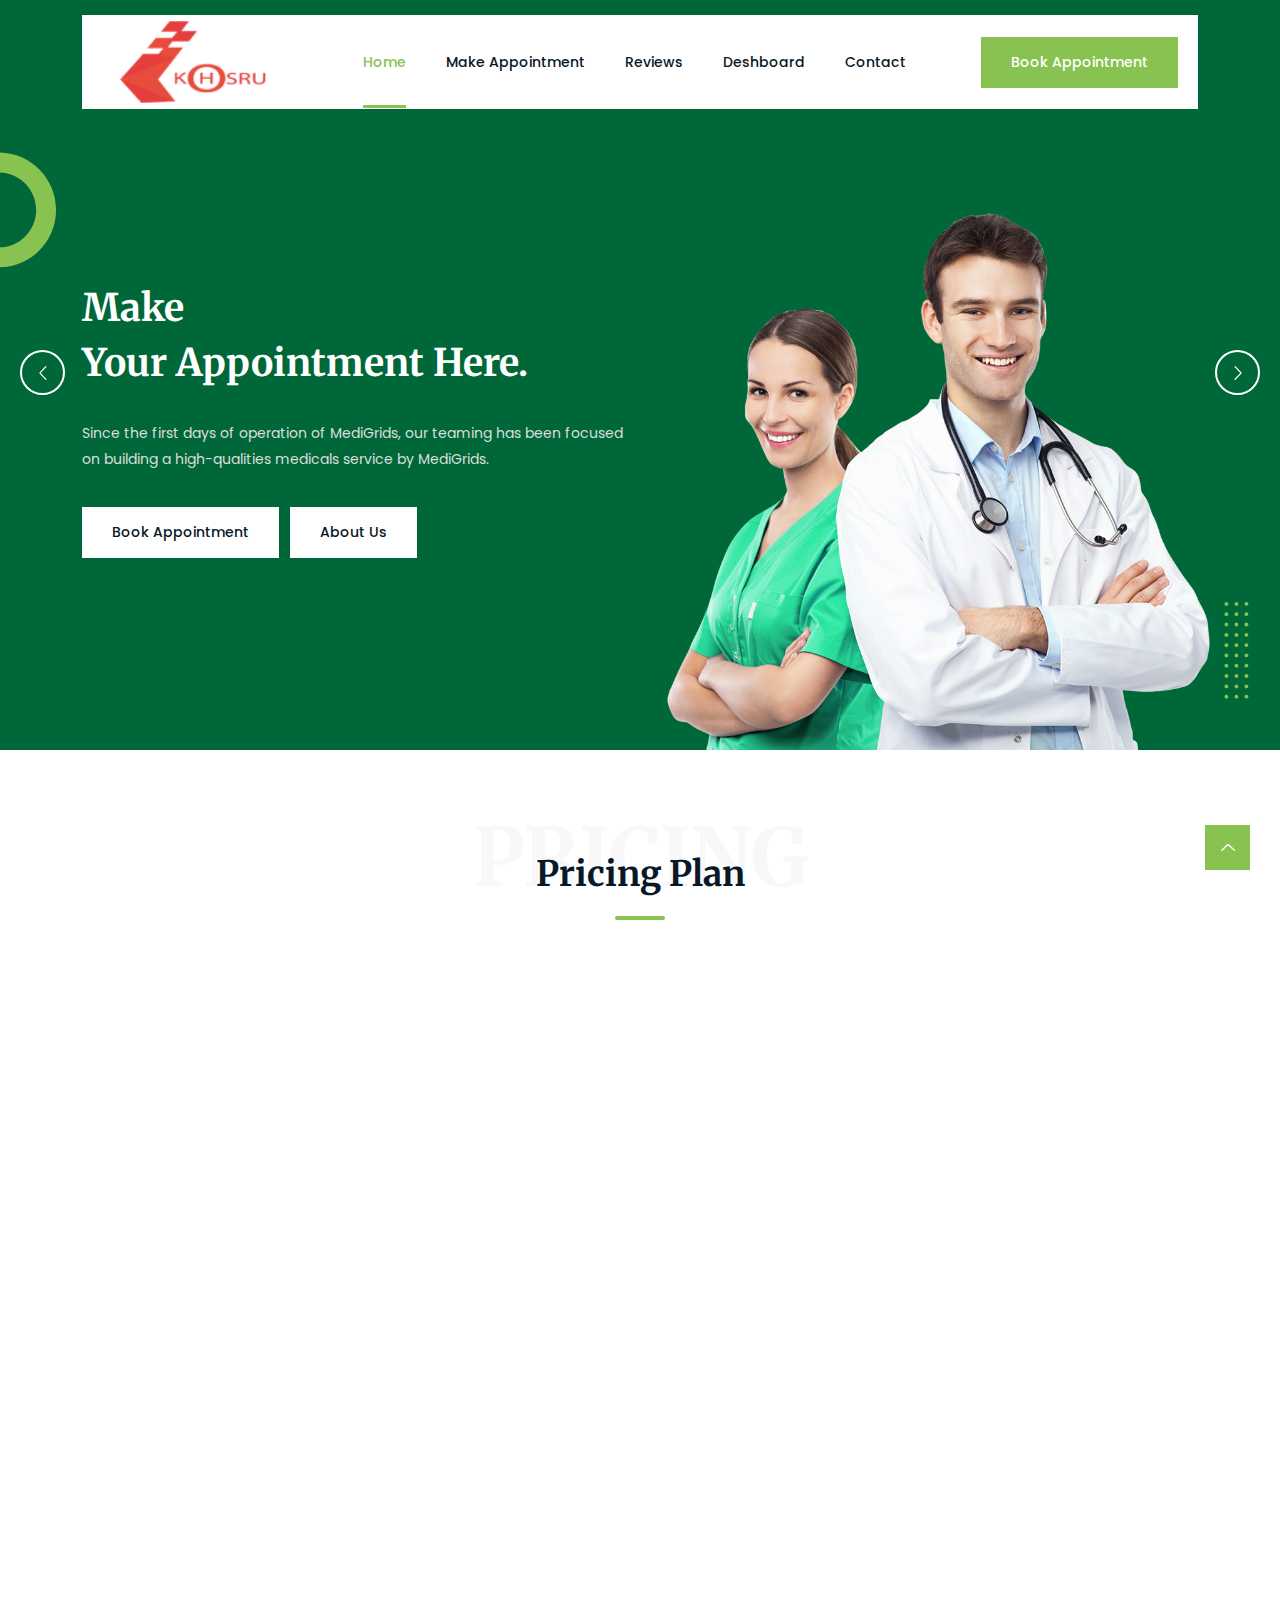
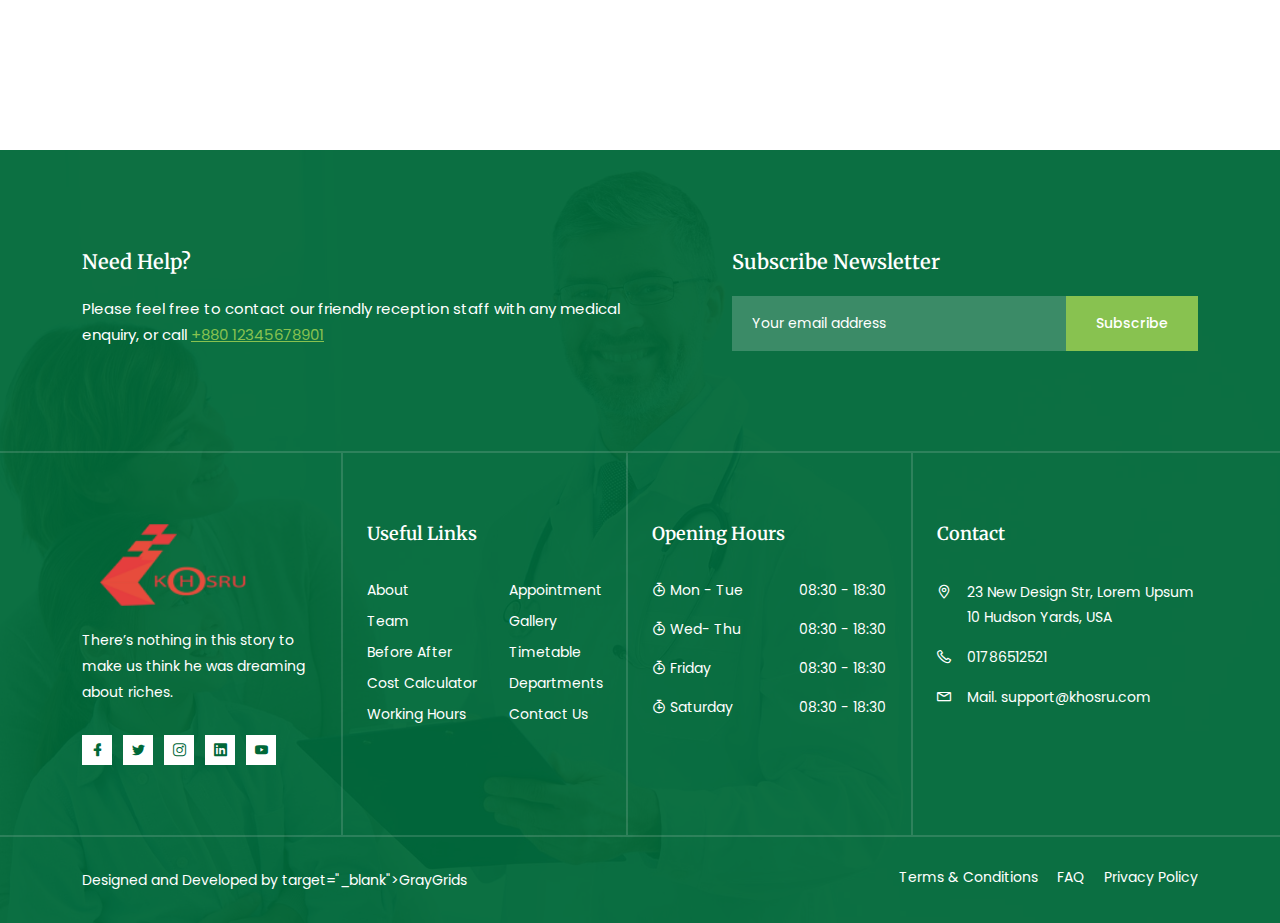
<file: appointment.html>
<!DOCTYPE html>
<html class="no-js" lang="zxx">

<head>
    <meta charset="utf-8" />
    <meta http-equiv="x-ua-compatible" content="ie=edge" />
    <title>MediGrids - Medical & Hospital HTML Template.</title>
    <meta name="description" content="" />
    <meta name="viewport" content="width=device-width, initial-scale=1" />
    <link rel="shortcut icon" type="image/x-icon" href="assets/images/favicon.svg" />
    <!-- Place favicon.ico in the root directory -->

    <!-- Web Font -->
    <link
        href="https://fonts.googleapis.com/css2?family=Poppins:ital,wght@0,300;0,400;0,500;0,600;0,700;0,800;0,900;1,300;1,400;1,500;1,600;1,700;1,800;1,900&display=swap"
        rel="stylesheet">

    <link
        href="https://fonts.googleapis.com/css2?family=Merriweather:ital,wght@0,300;0,400;0,700;0,900;1,300;1,400;1,700;1,900&display=swap"
        rel="stylesheet">


    <!-- ========================= CSS here ========================= -->
    <link rel="stylesheet" href="assets/css/bootstrap.min.css" />
    <link rel="stylesheet" href="assets/css/LineIcons.2.0.css" />
    <link rel="stylesheet" href="assets/css/animate.css" />
    <link rel="stylesheet" href="assets/css/tiny-slider.css" />
    <link rel="stylesheet" href="assets/css/glightbox.min.css" />
    <link rel="stylesheet" href="assets/css/main.css" />

</head>

<body>

    <!-- Preloader -->

    <!-- /End Preloader -->

    <!-- Start Header Area -->
    <header class="header navbar-area">
        <div class="container">
            <div class="row align-items-center">
                <div class="col-lg-12">
                    <div class="nav-inner">
                        <!-- Start Navbar -->
                        <nav class="navbar navbar-expand-lg">
                            <a class="navbar-brand" href="index.html">
                                <img src="assets/images/logo.jpg" alt="Logo">
                            </a>
                            <button class="navbar-toggler mobile-menu-btn" type="button" data-bs-toggle="collapse"
                                data-bs-target="#navbarSupportedContent" aria-controls="navbarSupportedContent"
                                aria-expanded="false" aria-label="Toggle navigation">
                                <span class="toggler-icon"></span>
                                <span class="toggler-icon"></span>
                                <span class="toggler-icon"></span>
                            </button>
                            <div class="collapse navbar-collapse sub-menu-bar" id="navbarSupportedContent">
                                <ul id="nav" class="navbar-nav ms-auto">
                                    <li class="nav-item">
                                        <a class="page-scroll active dd-menu collapsed" href="index.html"
                                            data-bs-toggle="collapse" data-bs-target="#submenu-1-1"
                                            aria-controls="navbarSupportedContent" aria-expanded="false"
                                            aria-label="Toggle navigation">Home</a>

                                    </li>

                                    <li class="nav-item">
                                        <a href="appointment.html" aria-label="Toggle navigation">Make Appointment
                                        </a>
                                    </li>
                                    <li class="nav-item">
                                        <a href="javascript:void(0)" aria-label="Toggle navigation">reviews</a>
                                    </li>
                                    <li class="nav-item">
                                        <a href="javascript:void(0)" aria-label="Toggle navigation">Deshboard</a>
                                    </li>
                                    <li class="nav-item">
                                        <a href="javascript:void(0)" aria-label="Toggle navigation">Contact</a>
                                    </li>
                                </ul>
                            </div> <!-- navbar collapse -->
                            <div class="button add-list-button">
                                <a href="javascript:void(0)" class="btn">Book Appointment</a>
                            </div>
                        </nav>
                        <!-- End Navbar -->
                    </div>
                </div>
            </div> <!-- row -->
        </div> <!-- container -->
    </header>
    <!-- End Header Area -->

    <section class="hero-area ">
        <div class="shapes">
            <img src="assets/images/hero/05.svg" class="shape1" alt="#">
            <img src="assets/images/hero/01.svg" class="shape2" alt="#">
        </div>
        <div class="hero-slider">
            <!-- Start Single Slider -->
            <div class="single-slider">
                <div class="container">
                    <div class="row">
                        <div class="col-lg-6 col-md-12 col-12">
                            <div class="hero-text">
                                <!-- Start Hero Text -->
                                <div class="section-heading">
                                    <h2 class="wow fadeInLeft" data-wow-delay=".3s">Make <br> Your Appointment Here.
                                    </h2>
                                    <p class="wow fadeInLeft" data-wow-delay=".5s">Since the first days of operation of
                                        MediGrids, our teaming has been focused on
                                        building a high-qualities medicals service by MediGrids.</p>
                                    <div class="button wow fadeInLeft" data-wow-delay=".7s">
                                        <a href="appointment.html" class="btn">Book Appointment</a>
                                        <a href="about-us.html" class="btn">About Us</a>
                                    </div>
                                </div>
                                <!-- End Hero Text -->
                            </div>
                        </div>
                        <div class="col-lg-6 col-md-12 col-12">
                            <div class="hero-image wow fadeInRight" data-wow-delay=".5s">
                                <img src="assets/images/hero/02.png" alt="#">
                            </div>
                        </div>
                    </div>
                </div>
            </div>
            <!-- End Single Slider -->
            <!-- Start Single Slider -->
            <div class="single-slider">
                <div class="container">
                    <div class="row">
                        <div class="col-lg-6 col-md-12 col-12">
                            <div class="hero-text wow fadeInLeft" data-wow-delay=".3s">
                                <!-- Start Hero Text -->
                                <div class="section-heading">
                                    <h2>Make <br> Your appoint here </h2>
                                    <p>Since the first days of operation of MediGrids, our teaming has been focused
                                        on
                                        building a high-qualities medicals service by MediGrids.</p>
                                    <div class="button">
                                        <a href="appointment.html" class="btn">Book Appointment</a>
                                        <a href="about-us.html" class="btn">About Us</a>
                                    </div>
                                </div>
                                <!-- End Hero Text -->
                            </div>
                        </div>
                        <div class="col-lg-6 col-md-12 col-12">
                            <div class="hero-image">
                                <img src="assets/images/hero/slider-2.png" alt="#">
                            </div>
                        </div>
                    </div>
                </div>
            </div>
            <!-- End Single Slider -->
            <!-- Start Single Slider -->
            <div class="single-slider">
                <div class="container">
                    <div class="row">
                        <div class="col-lg-6 col-md-12 col-12">
                            <div class="hero-text wow fadeInLeft" data-wow-delay=".3s">
                                <!-- Start Hero Text -->
                                <div class="section-heading">
                                    <h2>Make your <br> Appoint here</h2>
                                    <p>Since the first days of operation of MediGrids, our teaming has been focused
                                        on
                                        building a high-qualities medicals service by MediGrids.</p>
                                    <div class="button">
                                        <a href="appointment.html" class="btn">Book Appointment</a>
                                        <a href="about-us.html" class="btn">About Us</a>
                                    </div>
                                </div>
                                <!-- End Hero Text -->
                            </div>
                        </div>
                        <div class="col-lg-6 col-md-12 col-12">
                            <div class="hero-image">
                                <img src="assets/images/hero/slider-3.png" alt="#">
                            </div>
                        </div>
                    </div>
                </div>
            </div>
            <!-- End Single Slider -->
        </div>
    </section>

    <section class="pricing-table section">
        <div class="container">
            <div class="row">
                <div class="col-12">
                    <div class="section-title">
                        <h3>pricing</h3>
                        <h2 class="wow fadeInUp" data-wow-delay=".4s">Pricing Plan</h2>
                        <p class="wow fadeInUp" data-wow-delay=".6s">There are many variations of passages of Lorem
                            Ipsum available, but the majority have suffered alteration in some form.</p>
                    </div>
                </div>
            </div>
            <div class="row">
                <div class="col-lg-4 col-md-6 col-12">
                    <!-- Single Table -->
                    <div class="single-table wow fadeInUp" data-wow-delay=".2s">
                        <!-- Table Head -->
                        <div class="table-head">
                            <h4 class="title">Basic</h4>
                            <div class="price">
                                <h2 class="amount">$45<span class="duration">/ Monthly</span></h2>
                            </div>
                        </div>
                        <!-- End Table Head -->
                        <!-- Table List -->
                        <ul class="table-list">
                            <li>Routine Checkup</li>
                            <li>24Th Assisance</li>
                            <li>100 Text & Treatments</li>
                            <li>Regular Health Checkups</li>
                        </ul>
                        <!-- End Table List -->
                        <!-- Table Bottom -->
                        <div class="button">
                            <a class="btn" href="javascript:void(0)">Make Payment</a>
                        </div>
                        <!-- End Table Bottom -->
                    </div>
                    <!-- End Single Table-->
                </div>
                <div class="col-lg-4 col-md-6 col-12">
                    <!-- Single Table -->
                    <div class="single-table wow fadeInUp" data-wow-delay=".4s">
                        <!-- Table Head -->
                        <div class="table-head">
                            <h4 class="title">Advance</h4>
                            <div class="price">
                                <h2 class="amount">$204<span class="duration">/ Monthly</span></h2>
                            </div>
                        </div>
                        <!-- End Table Head -->
                        <!-- Table List -->
                        <ul class="table-list">
                            <li>Routine Checkup</li>
                            <li>24Th Assisance</li>
                            <li>100 Text & Treatments</li>
                            <li>Regular Health Checkups</li>
                        </ul>
                        <!-- End Table List -->
                        <!-- Table Bottom -->
                        <div class="button">
                            <a class="btn" href="javascript:void(0)">Make Payment</a>
                        </div>
                        <!-- End Table Bottom -->
                    </div>
                    <!-- End Single Table-->
                </div>
                <div class="col-lg-4 col-md-6 col-12">
                    <!-- Single Table -->
                    <div class="single-table wow fadeInUp" data-wow-delay=".6s">
                        <!-- Table Head -->
                        <div class="table-head">
                            <h4 class="title">Premium</h4>
                            <div class="price">
                                <h2 class="amount">$355<span class="duration">/ Monthly</span></h2>
                            </div>
                        </div>
                        <!-- End Table Head -->
                        <!-- Table List -->
                        <ul class="table-list">
                            <li>Routine Checkup</li>
                            <li>24Th Assisance</li>
                            <li>100 Text & Treatments</li>
                            <li>Regular Health Checkups</li>
                        </ul>
                        <!-- End Table List -->
                        <!-- Table Bottom -->
                        <div class="button">
                            <a class="btn" href="javascript:void(0)">Make Payment</a>
                        </div>
                        <!-- End Table Bottom -->
                    </div>
                    <!-- End Single Table-->
                </div>
            </div>
        </div>
    </section>

    <!-- Start Footer Area -->
    <footer class="footer overlay">
        <!-- Start Footer Top -->
        <div class="footer-top">
            <div class="container">
                <div class="row">
                    <div class="col-lg-6 col-md-6 col-12">
                        <div class="cta">
                            <h3>Need Help?</h3>
                            <p>Please feel free to contact our friendly reception staff with any medical enquiry, or
                                call <a href="javascript:void(0)">+880 12345678901</a></p>
                        </div>
                    </div>
                    <div class="col-lg-6 col-md-6 col-12">
                        <div class="form">
                            <h3>Subscribe Newsletter</h3>
                            <form action="#" method="get" target="_blank" class="newsletter-form">
                                <input name="EMAIL" placeholder="Your email address" type="email">
                                <div class="button">
                                    <button class="btn">Subscribe<span class="dir-part"></span></button>
                                </div>
                            </form>
                        </div>
                    </div>
                </div>
            </div>
        </div>
        <!-- End Footer Top -->
        <!-- Start Footer Middle -->
        <div class="footer-middle">
            <div class="container">
                <div class="row">
                    <div class="col-lg-3 col-md-6 col-12">
                        <!-- Single Widget -->
                        <div class="single-footer f-about">
                            <div class="logo">
                                <a href="index.html">
                                    <img src="assets/images/logo.jpg" alt="#">
                                </a>
                            </div>
                            <p>There’s nothing in this story to make us think he was dreaming about riches.</p>
                            <ul class="social">
                                <li><a href="javascript:void(0)"><i class="lni lni-facebook-filled"></i></a></li>
                                <li><a href="javascript:void(0)"><i class="lni lni-twitter-original"></i></a></li>
                                <li><a href="javascript:void(0)"><i class="lni lni-instagram"></i></a></li>
                                <li><a href="javascript:void(0)"><i class="lni lni-linkedin-original"></i></a></li>
                                <li><a href="javascript:void(0)"><i class="lni lni-youtube"></i></a></li>
                            </ul>
                        </div>
                        <!-- End Single Widget -->
                    </div>
                    <div class="col-lg-3 col-md-6 col-12">
                        <!-- Single Widget -->
                        <div class="single-footer f-link">
                            <h3>Useful Links</h3>
                            <div class="row">
                                <div class="col-lg-6 col-md-6 col-12">
                                    <ul>
                                        <li><a href="javascript:void(0)">About</a></li>
                                        <li><a href="javascript:void(0)">Team</a></li>
                                        <li><a href="javascript:void(0)">Before After</a></li>
                                        <li><a href="javascript:void(0)">Cost Calculator</a></li>
                                        <li><a href="javascript:void(0)">Working Hours</a></li>
                                    </ul>
                                </div>
                                <div class="col-lg-6 col-md-6 col-12">
                                    <ul>
                                        <li><a href="javascript:void(0)">Appointment</a></li>
                                        <li><a href="javascript:void(0)">Gallery</a></li>
                                        <li><a href="javascript:void(0)">Timetable</a></li>
                                        <li><a href="javascript:void(0)">Departments</a></li>
                                        <li><a href="javascript:void(0)">Contact Us</a></li>
                                    </ul>
                                </div>
                            </div>
                        </div>
                        <!-- End Single Widget -->
                    </div>
                    <div class="col-lg-3 col-md-6 col-12">
                        <!-- Single Widget -->
                        <div class="single-footer opening-hours">
                            <h3>Opening Hours</h3>
                            <ul>
                                <li>
                                    <span class="day"><i class="lni lni-timer"></i> Mon - Tue</span>
                                    <span class="time">08:30 - 18:30</span>
                                </li>
                                <li>
                                    <span class="day"><i class="lni lni-timer"></i> Wed- Thu</span>
                                    <span class="time">08:30 - 18:30</span>
                                </li>
                                <li>
                                    <span class="day"><i class="lni lni-timer"></i> Friday</span>
                                    <span class="time">08:30 - 18:30</span>
                                </li>
                                <li>
                                    <span class="day"><i class="lni lni-timer"></i> Saturday</span>
                                    <span class="time">08:30 - 18:30</span>
                                </li>
                            </ul>
                        </div>
                        <!-- End Single Widget -->
                    </div>
                    <div class="col-lg-3 col-md-6 col-12">
                        <!-- Single Widget -->
                        <div class="single-footer last f-contact">
                            <h3>Contact</h3>
                            <ul>
                                <li><i class="lni lni-map-marker"></i> 23 New Design Str, Lorem Upsum 10 Hudson Yards,
                                    USA</li>
                                <li><i class="lni lni-phone"></i> 01786512521 </li>
                                <li><i class="lni lni-envelope"></i> Mail. support@khosru.com</li>
                            </ul>
                        </div>
                        <!-- End Single Widget -->
                    </div>
                </div>
            </div>
        </div>
        <!--/ End Footer Middle -->
        <!-- Start Footer Bottom -->
        <div class="footer-bottom">
            <div class="container">
                <div class="inner">
                    <div class="row">
                        <div class="col-lg-6 col-md-6 col-12">
                            <div class="content">
                                <p class="copyright-text">Designed and Developed by <a rel="nofollow">
                                        target="_blank">GrayGrids</a>
                                </p>
                            </div>
                        </div>
                        <div class="col-lg-6 col-md-6 col-12">
                            <ul class="extra-link">
                                <li><a href="javascript:void(0)">Terms & Conditions</a></li>
                                <li><a href="javascript:void(0)">FAQ</a></li>
                                <li><a href="javascript:void(0)">Privacy Policy</a></li>
                            </ul>
                        </div>
                    </div>
                </div>
            </div>
        </div>
        <!-- End Footer Middle -->
    </footer>


    <!-- ========================= scroll-top ========================= -->
    <a href="#" class="scroll-top">
        <i class="lni lni-chevron-up"></i>
    </a>

    <!-- ========================= JS here ========================= -->
    <script src="assets/js/bootstrap.min.js"></script>
    <script src="assets/js/wow.min.js"></script>
    <script src="assets/js/tiny-slider.js"></script>
    <script src="assets/js/glightbox.min.js"></script>
    <script src="assets/js/count-up.min.js"></script>
    <script src="assets/js/imagesloaded.min.js"></script>
    <script src="assets/js/isotope.min.js"></script>
    <script src="assets/js/main.js"></script>
    <script type="text/javascript">
        //======== Hero Slider
        var slider = new tns({
            container: '.hero-slider',
            slideBy: 'page',
            autoplay: true,
            autoplayButtonOutput: false,
            mouseDrag: true,
            gutter: 0,
            items: 1,
            nav: false,
            controls: true,
            controlsText: [
                '<i class="lni lni-chevron-left"></i>',
                '<i class="lni lni-chevron-right"></i>'
            ],
            responsive: {
                1200: {
                    items: 1,
                },
                992: {
                    items: 1,
                },
                0: {
                    items: 1,
                }

            }
        });
        //========= testimonial 
        tns({
            container: '.testimonial-slider',
            items: 3,
            slideBy: 'page',
            autoplay: false,
            mouseDrag: true,
            gutter: 0,
            nav: true,
            controls: false,
            controlsText: ['<i class="lni lni-arrow-left"></i>', '<i class="lni lni-arrow-right"></i>'],
            responsive: {
                0: {
                    items: 1,
                },
                540: {
                    items: 1,
                },
                768: {
                    items: 2,
                },
                992: {
                    items: 2,
                },
                1170: {
                    items: 3,
                }
            }
        });

        //====== counter up 
        var cu = new counterUp({
            start: 0,
            duration: 2000,
            intvalues: true,
            interval: 100,
            append: " ",
        });
        cu.start();
        //========= glightbox
        GLightbox({
            'href': 'https://www.youtube.com/watch?v=r44RKWyfcFw&fbclid=IwAR21beSJORalzmzokxDRcGfkZA1AtRTE__l5N4r09HcGS5Y6vOluyouM9EM',
            'type': 'video',
            'source': 'youtube', //vimeo, youtube or local
            'width': 900,
            'autoplayVideos': true,
        });
        //============== isotope masonry js with imagesloaded
        imagesLoaded('#container', function () {
            var elem = document.querySelector('.grid');
            var iso = new Isotope(elem, {
                // options
                itemSelector: '.grid-item',
                masonry: {
                    // use outer width of grid-sizer for columnWidth
                    columnWidth: '.grid-item'
                }
            });

            let filterButtons = document.querySelectorAll('.portfolio-btn-wrapper button');
            filterButtons.forEach(e =>
                e.addEventListener('click', () => {

                    let filterValue = event.target.getAttribute('data-filter');
                    iso.arrange({
                        filter: filterValue
                    });
                })
            );
        });
    </script>
</body>

</html>
<!--/ End Footer Area --
</file>
<file: assets/css/tiny-slider.css>
.tns-outer{padding:0!important}.tns-outer [hidden]{display:none!important}.tns-outer [aria-controls],.tns-outer [data-action]{cursor:pointer}.tns-slider{-webkit-transition:all 0s;-moz-transition:all 0s;transition:all 0s}.tns-slider>.tns-item{-webkit-box-sizing:border-box;-moz-box-sizing:border-box;box-sizing:border-box}.tns-horizontal.tns-subpixel{white-space:nowrap}.tns-horizontal.tns-subpixel>.tns-item{display:inline-block;vertical-align:top;white-space:normal}.tns-horizontal.tns-no-subpixel:after{content:'';display:table;clear:both}.tns-horizontal.tns-no-subpixel>.tns-item{float:left}.tns-horizontal.tns-carousel.tns-no-subpixel>.tns-item{margin-right:-100%}.tns-no-calc{position:relative;left:0}.tns-gallery{position:relative;left:0;min-height:1px}.tns-gallery>.tns-item{position:absolute;left:-100%;-webkit-transition:transform 0s,opacity 0s;-moz-transition:transform 0s,opacity 0s;transition:transform 0s,opacity 0s}.tns-gallery>.tns-slide-active{position:relative;left:auto!important}.tns-gallery>.tns-moving{-webkit-transition:all .25s;-moz-transition:all .25s;transition:all .25s}.tns-autowidth{display:inline-block}.tns-lazy-img{-webkit-transition:opacity .6s;-moz-transition:opacity .6s;transition:opacity .6s;opacity:.6}.tns-lazy-img.tns-complete{opacity:1}.tns-ah{-webkit-transition:height 0s;-moz-transition:height 0s;transition:height 0s}.tns-ovh{overflow:hidden}.tns-visually-hidden{position:absolute;left:-10000em}.tns-transparent{opacity:0;visibility:hidden}.tns-fadeIn{opacity:1;filter:alpha(opacity=100);z-index:0}.tns-normal,.tns-fadeOut{opacity:0;filter:alpha(opacity=0);z-index:-1}.tns-vpfix{white-space:nowrap}.tns-vpfix>div,.tns-vpfix>li{display:inline-block}.tns-t-subp2{margin:0 auto;width:310px;position:relative;height:10px;overflow:hidden}.tns-t-ct{width:2333.3333333%;width:-webkit-calc(100% * 70/3);width:-moz-calc(100% * 70/3);width:calc(100% * 70/3);position:absolute;right:0}.tns-t-ct:after{content:'';display:table;clear:both}.tns-t-ct>div{width:1.4285714%;width:-webkit-calc(100%/70);width:-moz-calc(100%/70);width:calc(100%/70);height:10px;float:left}
</file>
<file: assets/css/main.css>
@import url("https://fonts.googleapis.com/css2?family=Spartan:wght@100;200;300;400;500;600;700;800;900&display=swap");

html {
  scroll-behavior: smooth;
}

body {
  font-family: "Poppins", sans-serif;
  font-weight: normal;
  font-style: normal;
  color: #888;
  overflow-x: hidden;
  font-size: 14px;
}

p {
  margin: 0;
  padding: 0;
  font-size: 14px;
  line-height: 26px;
}

* {
  margin: 0;
  padding: 0;
}

.navbar-toggler:focus,
a:focus,
input:focus,
textarea:focus,
button:focus,
.btn:focus,
.btn.focus,
.btn:not(:disabled):not(.disabled).active,
.btn:not(:disabled):not(.disabled):active {
  text-decoration: none;
  outline: none;
  outline: none !important;
  border-color: none !important;
  -webkit-box-shadow: none !important;
  box-shadow: none !important;
}

.form-check-input:checked {
  background-color: #88C250;
  border-color: #88C250;
}

select {
  -webkit-writing-mode: horizontal-tb !important;
  text-rendering: auto;
  color: #081828;
  letter-spacing: normal;
  word-spacing: normal;
  text-transform: none;
  text-indent: 0px;
  text-shadow: none;
  display: inline-block;
  text-align: start;
  -webkit-appearance: menulist;
  -moz-appearance: menulist;
  appearance: menulist;
  -webkit-box-sizing: border-box;
  box-sizing: border-box;
  -webkit-box-align: center;
  -ms-flex-align: center;
  align-items: center;
  white-space: pre;
  -webkit-rtl-ordering: logical;
  background-color: -internal-light-dark(white, #3b3b3b);
  cursor: default;
  margin: 0em;
  font: 400 14px;
  border-radius: 0px;
  border-width: 1px;
  border-style: solid;
  border-color: -internal-light-dark(#767676, #858585);
  -o-border-image: initial;
  border-image: initial;
}

span,
a {
  display: inline-block;
  text-decoration: none;
  transition: all 0.4s ease;
  -webkit-transition: all 0.4s ease;
  -moz-transition: all 0.4s ease;
}

audio,
canvas,
iframe,
img,
svg,
video {
  vertical-align: middle;
}

h1,
h2,
h3,
h4,
h5,
h6 {
  font-weight: 600;
  margin: 0px;
  color: #081828;
  font-family: 'Merriweather', serif;
}

h1 a,
h2 a,
h3 a,
h4 a,
h5 a,
h6 a {
  color: inherit;
}

h1 {
  font-size: 50px;
}

h2 {
  font-size: 40px;
}

h3 {
  font-size: 30px;
}

h4 {
  font-size: 25px;
}

h5 {
  font-size: 20px;
}

h6 {
  font-size: 16px;
}

ul,
ol {
  margin: 0px;
  padding: 0px;
  list-style-type: none;
}

.mt-5 {
  margin-top: 5px;
}

.mt-10 {
  margin-top: 10px;
}

.mt-15 {
  margin-top: 15px;
}

.mt-20 {
  margin-top: 20px;
}

.mt-25 {
  margin-top: 25px;
}

.mt-30 {
  margin-top: 30px;
}

.mt-35 {
  margin-top: 35px;
}

.mt-40 {
  margin-top: 40px;
}

.mt-45 {
  margin-top: 45px;
}

.mt-50 {
  margin-top: 50px;
}

.mt-55 {
  margin-top: 55px;
}

.mt-60 {
  margin-top: 60px;
}

.mt-65 {
  margin-top: 65px;
}

.mt-70 {
  margin-top: 70px;
}

.mt-75 {
  margin-top: 75px;
}

.mt-80 {
  margin-top: 80px;
}

.mt-85 {
  margin-top: 85px;
}

.mt-90 {
  margin-top: 90px;
}

.mt-95 {
  margin-top: 95px;
}

.mt-100 {
  margin-top: 100px;
}

.mt-105 {
  margin-top: 105px;
}

.mt-110 {
  margin-top: 110px;
}

.mt-115 {
  margin-top: 115px;
}

.mt-120 {
  margin-top: 120px;
}

.mt-125 {
  margin-top: 125px;
}

.mt-130 {
  margin-top: 130px;
}

.mt-135 {
  margin-top: 135px;
}

.mt-140 {
  margin-top: 140px;
}

.mt-145 {
  margin-top: 145px;
}

.mt-150 {
  margin-top: 150px;
}

.mt-155 {
  margin-top: 155px;
}

.mt-160 {
  margin-top: 160px;
}

.mt-165 {
  margin-top: 165px;
}

.mt-170 {
  margin-top: 170px;
}

.mt-175 {
  margin-top: 175px;
}

.mt-180 {
  margin-top: 180px;
}

.mt-185 {
  margin-top: 185px;
}

.mt-190 {
  margin-top: 190px;
}

.mt-195 {
  margin-top: 195px;
}

.mt-200 {
  margin-top: 200px;
}

.mt-205 {
  margin-top: 205px;
}

.mt-210 {
  margin-top: 210px;
}

.mt-215 {
  margin-top: 215px;
}

.mt-220 {
  margin-top: 220px;
}

.mt-225 {
  margin-top: 225px;
}

.mb-5 {
  margin-bottom: 5px;
}

.mb-10 {
  margin-bottom: 10px;
}

.mb-15 {
  margin-bottom: 15px;
}

.mb-20 {
  margin-bottom: 20px;
}

.mb-25 {
  margin-bottom: 25px;
}

.mb-30 {
  margin-bottom: 30px;
}

.mb-35 {
  margin-bottom: 35px;
}

.mb-40 {
  margin-bottom: 40px;
}

.mb-45 {
  margin-bottom: 45px;
}

.mb-50 {
  margin-bottom: 50px;
}

.mb-55 {
  margin-bottom: 55px;
}

.mb-60 {
  margin-bottom: 60px;
}

.mb-65 {
  margin-bottom: 65px;
}

.mb-70 {
  margin-bottom: 70px;
}

.mb-75 {
  margin-bottom: 75px;
}

.mb-80 {
  margin-bottom: 80px;
}

.mb-85 {
  margin-bottom: 85px;
}

.mb-90 {
  margin-bottom: 90px;
}

.mb-95 {
  margin-bottom: 95px;
}

.mb-100 {
  margin-bottom: 100px;
}

.mb-105 {
  margin-bottom: 105px;
}

.mb-110 {
  margin-bottom: 110px;
}

.mb-115 {
  margin-bottom: 115px;
}

.mb-120 {
  margin-bottom: 120px;
}

.mb-125 {
  margin-bottom: 125px;
}

.mb-130 {
  margin-bottom: 130px;
}

.mb-135 {
  margin-bottom: 135px;
}

.mb-140 {
  margin-bottom: 140px;
}

.mb-145 {
  margin-bottom: 145px;
}

.mb-150 {
  margin-bottom: 150px;
}

.mb-155 {
  margin-bottom: 155px;
}

.mb-160 {
  margin-bottom: 160px;
}

.mb-165 {
  margin-bottom: 165px;
}

.mb-170 {
  margin-bottom: 170px;
}

.mb-175 {
  margin-bottom: 175px;
}

.mb-180 {
  margin-bottom: 180px;
}

.mb-185 {
  margin-bottom: 185px;
}

.mb-190 {
  margin-bottom: 190px;
}

.mb-195 {
  margin-bottom: 195px;
}

.mb-200 {
  margin-bottom: 200px;
}

.mb-205 {
  margin-bottom: 205px;
}

.mb-210 {
  margin-bottom: 210px;
}

.mb-215 {
  margin-bottom: 215px;
}

.mb-220 {
  margin-bottom: 220px;
}

.mb-225 {
  margin-bottom: 225px;
}

.pt-5 {
  padding-top: 5px;
}

.pt-10 {
  padding-top: 10px;
}

.pt-15 {
  padding-top: 15px;
}

.pt-20 {
  padding-top: 20px;
}

.pt-25 {
  padding-top: 25px;
}

.pt-30 {
  padding-top: 30px;
}

.pt-35 {
  padding-top: 35px;
}

.pt-40 {
  padding-top: 40px;
}

.pt-45 {
  padding-top: 45px;
}

.pt-50 {
  padding-top: 50px;
}

.pt-55 {
  padding-top: 55px;
}

.pt-60 {
  padding-top: 60px;
}

.pt-65 {
  padding-top: 65px;
}

.pt-70 {
  padding-top: 70px;
}

.pt-75 {
  padding-top: 75px;
}

.pt-80 {
  padding-top: 80px;
}

.pt-85 {
  padding-top: 85px;
}

.pt-90 {
  padding-top: 90px;
}

.pt-95 {
  padding-top: 95px;
}

.pt-100 {
  padding-top: 100px;
}

.pt-105 {
  padding-top: 105px;
}

.pt-110 {
  padding-top: 110px;
}

.pt-115 {
  padding-top: 115px;
}

.pt-120 {
  padding-top: 120px;
}

.pt-125 {
  padding-top: 125px;
}

.pt-130 {
  padding-top: 130px;
}

.pt-135 {
  padding-top: 135px;
}

.pt-140 {
  padding-top: 140px;
}

.pt-145 {
  padding-top: 145px;
}

.pt-150 {
  padding-top: 150px;
}

.pt-155 {
  padding-top: 155px;
}

.pt-160 {
  padding-top: 160px;
}

.pt-165 {
  padding-top: 165px;
}

.pt-170 {
  padding-top: 170px;
}

.pt-175 {
  padding-top: 175px;
}

.pt-180 {
  padding-top: 180px;
}

.pt-185 {
  padding-top: 185px;
}

.pt-190 {
  padding-top: 190px;
}

.pt-195 {
  padding-top: 195px;
}

.pt-200 {
  padding-top: 200px;
}

.pt-205 {
  padding-top: 205px;
}

.pt-210 {
  padding-top: 210px;
}

.pt-215 {
  padding-top: 215px;
}

.pt-220 {
  padding-top: 220px;
}

.pt-225 {
  padding-top: 225px;
}

.pb-5 {
  padding-bottom: 5px;
}

.pb-10 {
  padding-bottom: 10px;
}

.pb-15 {
  padding-bottom: 15px;
}

.pb-20 {
  padding-bottom: 20px;
}

.pb-25 {
  padding-bottom: 25px;
}

.pb-30 {
  padding-bottom: 30px;
}

.pb-35 {
  padding-bottom: 35px;
}

.pb-40 {
  padding-bottom: 40px;
}

.pb-45 {
  padding-bottom: 45px;
}

.pb-50 {
  padding-bottom: 50px;
}

.pb-55 {
  padding-bottom: 55px;
}

.pb-60 {
  padding-bottom: 60px;
}

.pb-65 {
  padding-bottom: 65px;
}

.pb-70 {
  padding-bottom: 70px;
}

.pb-75 {
  padding-bottom: 75px;
}

.pb-80 {
  padding-bottom: 80px;
}

.pb-85 {
  padding-bottom: 85px;
}

.pb-90 {
  padding-bottom: 90px;
}

.pb-95 {
  padding-bottom: 95px;
}

.pb-100 {
  padding-bottom: 100px;
}

.pb-105 {
  padding-bottom: 105px;
}

.pb-110 {
  padding-bottom: 110px;
}

.pb-115 {
  padding-bottom: 115px;
}

.pb-120 {
  padding-bottom: 120px;
}

.pb-125 {
  padding-bottom: 125px;
}

.pb-130 {
  padding-bottom: 130px;
}

.pb-135 {
  padding-bottom: 135px;
}

.pb-140 {
  padding-bottom: 140px;
}

.pb-145 {
  padding-bottom: 145px;
}

.pb-150 {
  padding-bottom: 150px;
}

.pb-155 {
  padding-bottom: 155px;
}

.pb-160 {
  padding-bottom: 160px;
}

.pb-165 {
  padding-bottom: 165px;
}

.pb-170 {
  padding-bottom: 170px;
}

.pb-175 {
  padding-bottom: 175px;
}

.pb-180 {
  padding-bottom: 180px;
}

.pb-185 {
  padding-bottom: 185px;
}

.pb-190 {
  padding-bottom: 190px;
}

.pb-195 {
  padding-bottom: 195px;
}

.pb-200 {
  padding-bottom: 200px;
}

.pb-205 {
  padding-bottom: 205px;
}

.pb-210 {
  padding-bottom: 210px;
}

.pb-215 {
  padding-bottom: 215px;
}

.pb-220 {
  padding-bottom: 220px;
}

.pb-225 {
  padding-bottom: 225px;
}

.img-bg {
  background-position: center center;
  background-size: cover;
  background-repeat: no-repeat;
  width: 100%;
  height: 100%;
}

@media only screen and (min-width: 480px) and (max-width: 767px) {
  .container {
    width: 450px;
  }
}

/* Bread Crumbs */
.breadcrumbs {
  position: relative;
  padding-bottom: 100px;
  padding-top: 180px;
  background-image: url("../images/bread-bg/bread-bg.jpg");
  background-size: cover;
  background-position: center;
  background-repeat: no-repeat;
  z-index: 2;
  text-align: left;
}

.breadcrumbs.overlay::before {
  background-color: #006838;
  opacity: 0.9;
}

.breadcrumbs .breadcrumbs-content {
  position: relative;
  text-align: center;
}

.breadcrumbs .breadcrumbs-content .page-title {
  font-size: 32px;
  color: #fff;
  font-weight: 600;
  position: relative;
  line-height: 50px;
}

.breadcrumbs .breadcrumbs-content .breadcrumb-nav {
  background: transparent;
  border-radius: 0;
  margin-bottom: 0;
  padding: 0;
  display: inline-block;
}

.breadcrumbs .breadcrumb-nav {
  text-align: center;
  margin-top: 15px;
}

.breadcrumbs .breadcrumb-nav li {
  display: inline-block;
  position: relative;
  padding-right: 15px;
  margin-right: 15px;
  text-transform: capitalize;
}

.breadcrumbs .breadcrumb-nav li:after {
  content: "\ea5c";
  font-family: lineIcons;
  font-size: 10px;
  position: absolute;
  top: 4px;
  right: -7px;
}

.breadcrumbs .breadcrumb-nav li:last-child {
  margin: 0;
  padding: 0;
}

.breadcrumbs .breadcrumb-nav li:last-child::after {
  display: none;
}

.breadcrumbs .breadcrumb-nav li,
.breadcrumbs .breadcrumb-nav li a {
  color: #fff;
  font-size: 14px;
  font-weight: 400;
}

.breadcrumbs .breadcrumb-nav li a {
  position: relative;
}

.breadcrumbs .breadcrumb-nav li a:hover {
  text-decoration: underline;
}

.section {
  padding-top: 100px;
  padding-bottom: 100px;
  position: relative;
}

/* Section Title */
.section-title {
  text-align: center;
  margin-bottom: 80px;
  padding: 0 300px;
  position: relative;
  z-index: 5;
}

.section-title h3 {
  font-size: 80px;
  font-weight: 700;
  text-transform: uppercase;
  position: absolute;
  top: -40px;
  left: 50%;
  -webkit-transform: translateX(-50%);
  transform: translateX(-50%);
  color: #eee;
  z-index: -1;
  opacity: 1;
  opacity: 0.4;
}

.section-title h2 {
  font-size: 35px;
  margin-bottom: 20px;
  line-height: 48px;
  text-transform: capitalize;
  position: relative;
  font-weight: 700;
  padding-bottom: 20px;
}

.section-title h2:before {
  position: absolute;
  left: 50%;
  margin-left: -25px;
  bottom: -2px;
  height: 4px;
  width: 50px;
  border-radius: 5px;
  background: #88C250;
  content: "";
}

.section-title p {
  font-size: 14px;
  line-height: 26px;
}

.section-title.align-right {
  padding: 0;
  padding-left: 600px;
}

.section-title.align-right h2:before {
  display: none;
}

.section-title.align-right h2:after {
  position: absolute;
  right: 0;
  bottom: -1px;
  height: 2px;
  width: 50px;
  background: #88C250;
  content: "";
}

.section-title.align-left {
  padding: 0;
  padding-right: 600px;
}

.section-title.align-left h2:before {
  left: 0;
  margin-left: 0;
}

/* One Click Scrool Top Button*/
.scroll-top {
  width: 45px;
  height: 45px;
  line-height: 45px;
  background: #88C250;
  display: -webkit-box;
  display: -ms-flexbox;
  display: flex;
  -webkit-box-pack: center;
  -ms-flex-pack: center;
  justify-content: center;
  -webkit-box-align: center;
  -ms-flex-align: center;
  align-items: center;
  font-size: 14px;
  color: #fff !important;
  border-radius: 0;
  position: fixed;
  bottom: 30px;
  right: 30px;
  z-index: 9;
  cursor: pointer;
  -webkit-transition: all .3s ease-out 0s;
  transition: all .3s ease-out 0s;
  border-radius: 0;
}

.scroll-top:hover {
  -webkit-box-shadow: 0 1rem 3rem rgba(35, 38, 45, 0.15) !important;
  box-shadow: 0 1rem 3rem rgba(35, 38, 45, 0.15) !important;
  -webkit-transform: translate3d(0, -5px, 0);
  transform: translate3d(0, -5px, 0);
  background-color: #081828;
}

/* Overlay */
.overlay {
  position: relative;
  z-index: 1;
}

.overlay::before {
  position: absolute;
  top: 0;
  left: 0;
  width: 100%;
  height: 100%;
  opacity: 0.4;
  background: #081828;
  content: "";
  -webkit-transition: all 0.4s ease;
  transition: all 0.4s ease;
  z-index: -1;
}

/* Pagination CSS */
.pagination {
  text-align: left;
  margin: 40px 0 0 0;
  display: block;
}

.pagination.center {
  text-align: center;
}

.pagination.right {
  text-align: right;
}

.pagination.left {
  text-align: left;
}

.pagination .pagination-list {
  display: inline-block;
  overflow: hidden;
}

.pagination .pagination-list li {
  margin-right: 5px;
  display: inline-block;
  margin-top: 10px;
}

.pagination .pagination-list li:last-child {
  margin-right: 0px;
}

.pagination .pagination-list li a {
  background: #fff;
  color: #081828;
  font-weight: 400;
  font-size: 14px;
  border-radius: 0;
  padding: 8px 20px;
  text-align: center;
  border-radius: 0;
  border: 1px solid #eee;
}

.pagination .pagination-list li.active a,
.pagination .pagination-list li:hover a {
  background: #006838;
  color: #fff;
  border-color: transparent;
}

.pagination .pagination-list li a i {
  font-size: 13px;
}

.blog-grids.pagination {
  margin-top: 50px;
  text-align: center;
}

.button .btn {
  display: inline-block;
  text-transform: capitalize;
  font-size: 14px;
  font-weight: 500;
  padding: 15px 30px;
  background-color: #88C250;
  color: #fff;
  border: none;
  -webkit-transition: 0.5s;
  transition: 0.5s;
  border-radius: 0;
  position: relative;
  z-index: 1;
  margin-right: 7px;
}

.button .btn i {
  display: inline-block;
  margin-right: 5px;
}

.button .btn:last-child {
  margin: 0;
}

.button .btn::before {
  height: 100%;
  width: 0%;
  background-color: #006838;
  left: 0;
  top: 0;
  position: absolute;
  content: "";
  -webkit-transition: all 0.4s ease-in-out;
  transition: all 0.4s ease-in-out;
  z-index: -1;
}

.button .btn:hover::before {
  width: 100%;
}

.button .btn:hover {
  color: #fff;
}

.button .btn-alt {
  background-color: #081828;
  color: #fff;
}

.button .btn-alt:hover {
  background-color: #88C250;
  color: #fff;
}

.align-left {
  text-align: left;
}

.align-right {
  text-align: right;
}

.align-center {
  text-align: center;
}

/* Preloader */
.preloader {
  position: fixed;
  top: 0;
  left: 0;
  z-index: 999999999;
  width: 100%;
  height: 100%;
  background-color: #fff;
  overflow: hidden;
}

.preloader-inner {
  position: absolute;
  top: 50%;
  left: 50%;
  -webkit-transform: translate(-50%, -50%);
  transform: translate(-50%, -50%);
}

.preloader-icon {
  width: 100px;
  height: 100px;
  display: inline-block;
  padding: 0px;
}

.preloader-icon span {
  position: absolute;
  display: inline-block;
  width: 100px;
  height: 100px;
  border-radius: 100%;
  background: #88C250;
  -webkit-animation: preloader-fx 1.6s linear infinite;
  animation: preloader-fx 1.6s linear infinite;
}

.preloader-icon span:last-child {
  animation-delay: -0.8s;
  -webkit-animation-delay: -0.8s;
}

@keyframes preloader-fx {
  0% {
    -webkit-transform: scale(0, 0);
    transform: scale(0, 0);
    opacity: 0.5;
  }

  100% {
    -webkit-transform: scale(1, 1);
    transform: scale(1, 1);
    opacity: 0;
  }
}

@-webkit-keyframes preloader-fx {
  0% {
    -webkit-transform: scale(0, 0);
    opacity: 0.5;
  }

  100% {
    -webkit-transform: scale(1, 1);
    opacity: 0;
  }
}

/*======================================
	01. Start Header CSS
========================================*/
.header {
  width: 100%;
  background: transparent;
}

.header.style2 {
  position: relative;
  top: 0;
  background-color: #fff;
}

.header.style2 .nav-inner {
  background-color: #fff;
  padding: 0;
}

.header .top-bar {
  background-color: #88C250;
}

.header .top-bar .inner-topbar {
  padding: 20px 0;
}

.header .top-bar .top-contact ul li {
  display: inline-block;
  margin-right: 15px;
  color: #fff;
}

.header .top-bar .top-contact ul li:last-child {
  margin: 0;
}

.header .top-bar .top-contact ul li i {
  font-size: 15px;
  display: inline-block;
  margin-right: 4px;
  color: #fff;
}

.header .top-bar .top-contact ul li a {
  color: #fff;
}

.header .top-bar .top-contact ul li a:hover {
  opacity: 0.7;
}

.header .top-bar .login-button {
  display: inline-block;
  margin-right: 30px;
}

.header .top-bar .login-button ul li {
  display: inline-block;
  margin-right: 10px;
  padding-right: 10px;
  border-right: 2px solid rgba(238, 238, 238, 0.459);
  height: 100%;
}

.header .top-bar .login-button ul li:last-child {
  margin: 0;
  padding: 0;
  border: none;
}

.header .top-bar .login-button ul li a {
  color: #fff;
  font-size: 14px;
  font-weight: 400;
}

.header .top-bar .login-button ul li a:hover {
  opacity: 0.7;
}

.header .top-bar .login-button ul li a i {
  display: inline-block;
  color: #fff;
  margin-right: 4px;
  font-size: 14px;
}

.header .top-bar .right-content {
  float: right;
  display: inline-block;
}

.header .top-bar .middle-content {
  text-align: center;
}

.header .top-bar .top-social {
  display: inline-block;
  text-align: center;
}

.header .top-bar .top-social ul li {
  display: inline-block;
  margin-right: 15px;
}

.header .top-bar .top-social ul li:last-child {
  margin-right: 0;
}

.header .top-bar .top-social ul li a {
  color: #fff;
  font-size: 14px;
}

.header .nav-inner {
  background-color: #fff;
  padding: 0 20px;
}

.sticky {
  position: fixed;
  z-index: 99;
  background-color: #fff;
  -webkit-box-shadow: 0px 20px 50px 0px rgba(0, 0, 0, 0.05);
  box-shadow: 0px 20px 50px 0px rgba(0, 0, 0, 0.05);
  -webkit-transition: all 0.3s ease-out 0s;
  transition: all 0.3s ease-out 0s;
  top: 0;
}

.sticky .top-bar {
  display: none;
}

.sticky .nav-inner {
  padding: 0;
}

.sticky.navbar-area {
  top: 0;
}

.navbar-expand-lg .navbar-nav {
  margin: 0;
  margin-left: auto !important;
  margin-right: auto !important;
}

.header .navbar .navbar-nav .nav-item a.active {
  color: #88C250;
}

.sticky .navbar .navbar-nav .nav-item a.active {
  color: #88C250;
}

.header .navbar .navbar-nav .nav-item .sub-menu a.active {
  color: #fff;
}

.sticky .navbar .navbar-nav .nav-item .sub-menu a.active {
  color: #fff;
}

.sticky .navbar .mobile-menu-btn .toggler-icon {
  background: #333;
}

/*===== NAVBAR =====*/
.navbar-area {
  position: absolute;
  left: 0;
  top: 15px;
  width: 100%;
  z-index: 99;
  -webkit-transition: all 0.3s ease-out 0s;
  transition: all 0.3s ease-out 0s;
  padding: 0;
}

.navbar-area.sticky {
  position: fixed;
  z-index: 99;
  background: #88C250;
  -webkit-box-shadow: 0px 20px 50px 0px rgba(0, 0, 0, 0.05);
  box-shadow: 0px 20px 50px 0px rgba(0, 0, 0, 0.05);
  -webkit-transition: all 0.3s ease-out 0s;
  transition: all 0.3s ease-out 0s;
  background: #fff;
  padding: 0px 0;
}

.navbar-area.sticky .toolbar-area {
  display: none;
}

.navbar {
  padding: 0;
  position: relative;
  -webkit-transition: all 0.3s ease-out 0s;
  transition: all 0.3s ease-out 0s;
}

.navbar-brand {
  padding-left: 0;
  border-radius: 0;
}

.navbar-brand img {
  width: 180px;
}

.mobile-menu-btn {
  padding: 0px;
}

.mobile-menu-btn:focus {
  text-decoration: none;
  outline: none;
  -webkit-box-shadow: none;
  box-shadow: none;
}

.mobile-menu-btn .toggler-icon {
  width: 30px;
  height: 2px;
  background-color: #222;
  display: block;
  margin: 5px 0;
  position: relative;
  -webkit-transition: all 0.3s ease-out 0s;
  transition: all 0.3s ease-out 0s;
}

.mobile-menu-btn.active .toggler-icon:nth-of-type(1) {
  -webkit-transform: rotate(45deg);
  transform: rotate(45deg);
  top: 7px;
}

.mobile-menu-btn.active .toggler-icon:nth-of-type(2) {
  opacity: 0;
}

.mobile-menu-btn.active .toggler-icon:nth-of-type(3) {
  -webkit-transform: rotate(135deg);
  transform: rotate(135deg);
  top: -7px;
}

@media only screen and (min-width: 768px) and (max-width: 991px) {
  .navbar-collapse {
    position: absolute;
    top: 66px !important;
    left: 0;
    width: 100%;
    background-color: #fff;
    z-index: 9;
    -webkit-box-shadow: 0px 15px 20px 0px rgba(0, 0, 0, 0.1);
    box-shadow: 0px 15px 20px 0px rgba(0, 0, 0, 0.1);
    padding: 10px 20px;
    max-height: 350px;
    overflow-y: scroll;
    border-top: 1px solid #eee;
  }
}

@media (max-width: 767px) {
  .navbar-collapse {
    position: absolute;
    top: 165% !important;
    left: 0;
    width: 100%;
    background-color: #fff;
    z-index: 9;
    -webkit-box-shadow: 0px 15px 20px 0px rgba(0, 0, 0, 0.1);
    box-shadow: 0px 15px 20px 0px rgba(0, 0, 0, 0.1);
    padding: 10px 20px;
    max-height: 350px;
    overflow-y: scroll;
  }
}

.navbar-nav .nav-item {
  z-index: 1;
  position: relative;
  margin-right: 40px;
}

.navbar-nav .nav-item:last-child {
  margin-right: 0 !important;
}

.navbar-nav .nav-item:hover a {
  color: #88C250;
}

.navbar-nav .nav-item a {
  font-size: 14px;
  color: #081828;
  -webkit-transition: all 0.3s ease-out 0s;
  transition: all 0.3s ease-out 0s;
  position: relative;
  padding: 35px 0;
  display: -webkit-inline-box;
  display: -ms-inline-flexbox;
  display: inline-flex;
  -webkit-box-align: center;
  -ms-flex-align: center;
  align-items: center;
  font-weight: 500;
  transition: all 0.3s ease-out 0s;
  position: relative;
  text-transform: capitalize;
}

.navbar-nav .nav-item a::after {
  opacity: 0;
  visibility: hidden;
}

.navbar-nav .nav-item a::before {
  content: '';
  position: absolute;
  left: 0;
  bottom: 0;
  height: 3px;
  width: 0%;
  background: #88C250;
  -webkit-transition: all 0.3s ease-in-out;
  transition: all 0.3s ease-in-out;
}

.navbar-nav .nav-item a.active:before {
  width: 100%;
}

.navbar-nav .nav-item:hover a:before {
  width: 100%;
}

.navbar-nav .nav-item a.active {
  color: #88C250;
}

@media only screen and (min-width: 992px) and (max-width: 1199px) {
  .navbar-nav .nav-item a.dd-menu {
    padding-right: 30px;
  }
}

.navbar-nav .nav-item a.dd-menu::after {
  content: "\ea58";
  font: normal normal normal 1em/1 "LineIcons";
  position: absolute;
  right: 17px;
  font-size: 10px;
  top: 50%;
  margin-left: 5px;
  margin-top: 0px;
  -webkit-transition: all 0.3s ease-out 0s;
  transition: all 0.3s ease-out 0s;
  height: 10px;
  margin-top: -5px;
}

@media only screen and (min-width: 992px) and (max-width: 1199px) {
  .navbar-nav .nav-item a.dd-menu::after {
    right: 13px;
  }
}

@media only screen and (min-width: 768px) and (max-width: 991px),
(max-width: 767px) {
  .navbar-nav .nav-item a.dd-menu::after {
    top: 16px;
    right: 0;
    -webkit-transform: rotate(180deg);
    transform: rotate(180deg);
  }
}

@media only screen and (min-width: 768px) and (max-width: 991px),
(max-width: 767px) {
  .navbar-nav .nav-item a.collapsed::after {
    -webkit-transform: rotate(0deg);
    transform: rotate(0deg);
  }
}

.navbar-nav .nav-item:hover>.sub-menu {
  top: 100%;
  opacity: 1;
  visibility: visible;
}

.navbar-nav .nav-item:hover>.sub-menu .sub-menu {
  left: 100%;
  top: 0;
}

.navbar-nav .nav-item .sub-menu {
  border-top: 1px solid #eee;
  padding: 10px;
  min-width: 220px;
  background: #fff;
  -webkit-box-shadow: 0px 10px 20px #1414140e;
  box-shadow: 0px 10px 20px #1414140e;
  position: absolute;
  top: 100% !important;
  left: 0;
  opacity: 0;
  visibility: hidden;
  -webkit-transition: all 0.3s ease-out 0s;
  transition: all 0.3s ease-out 0s;
}

.navbar-nav .nav-item .sub-menu .nav-item {
  width: 100%;
  margin-bottom: 7px;
}

.navbar-nav .nav-item .sub-menu .nav-item:last-child {
  margin: 0;
}

.navbar-nav .nav-item .sub-menu .nav-item a {
  padding: 10px 14px;
  color: #888;
  display: block;
  width: 100%;
  font-size: 14px;
  font-weight: 400;
  text-transform: capitalize;
  position: relative;
  z-index: 1;
}

.navbar-nav .nav-item .sub-menu .nav-item a::before {
  position: absolute;
  content: "";
  left: 0;
  top: 0;
  height: 100%;
  width: 0%;
  background-color: #88C250;
  z-index: -1;
  opacity: 0;
  visibility: hidden;
}

.navbar-nav .nav-item .sub-menu .nav-item a:hover {
  color: #fff;
  padding-left: 20px !important;
}

.navbar-nav .nav-item .sub-menu .nav-item a:hover::before {
  opacity: 1;
  width: 100%;
  visibility: visible;
}

.navbar-nav .nav-item .sub-menu.left-menu {
  left: -100%;
}

.navbar-nav .nav-item .sub-menu.collapse:not(.show) {
  display: block;
}

@media only screen and (min-width: 768px) and (max-width: 991px),
(max-width: 767px) {
  .navbar-nav .nav-item .sub-menu.collapse:not(.show) {
    display: none;
  }
}

@media only screen and (min-width: 768px) and (max-width: 991px),
(max-width: 767px) {
  .navbar-nav .nav-item {
    margin: 0;
  }

  .navbar-nav .nav-item a {
    padding: 12px 16px !important;
  }

  .navbar-nav .nav-item a::before {
    display: none;
  }

  .navbar-nav .nav-item .sub-menu {
    position: static;
    width: 100%;
    opacity: 1;
    visibility: visible;
    -webkit-box-shadow: none;
    box-shadow: none;
    padding: 0;
    border: none;
    margin-left: 15px;
    margin-right: 15px;
  }

  .navbar-nav .nav-item .sub-menu .nav-item a {
    padding: 12px 12px;
  }

  .navbar-nav .nav-item .sub-menu .nav-item a:hover {
    background: #88C250 !important;
    color: #fff !important;
  }

  .navbar-nav .nav-item .sub-menu::after {
    display: none;
  }
}

.navbar-nav .nav-item .sub-menu>li {
  display: block;
  margin-left: 0;
}

.navbar-nav .nav-item .sub-menu>li:last-child {
  border: none;
}

.navbar-nav .nav-item .sub-menu>li.active>a {
  color: #fff !important;
  background-color: #88C250;
}

.navbar-nav .nav-item .sub-menu>li>a {
  font-weight: 400;
  display: block;
  padding: 12px 15px;
  font-size: 14px;
  color: #222;
  font-weight: 400;
}

.navbar-nav .nav-item .sub-menu>li:first-child a {
  border: none;
}

@media only screen and (min-width: 768px) and (max-width: 991px),
(max-width: 767px) {
  .navbar-nav .nav-item a {
    color: #051441;
    display: -webkit-box;
    display: -ms-flexbox;
    display: flex;
    -webkit-box-pack: justify;
    -ms-flex-pack: justify;
    justify-content: space-between;
    padding: 10px 0;
  }

  .navbar-nav .nav-item a::after {
    opacity: 1;
    visibility: visible;
  }

  .navbar-nav .nav-item .sub-menu>li.active {
    background: #f9f9f9 !important;
    color: #88C250 !important;
  }

  .header.style3.navbar-area .header-social {
    display: none;
  }

  .navbar-nav .nav-item .sub-menu>li.active>a,
  .navbar-nav .nav-item .sub-menu>li:hover>a {
    color: #fff !important;
    background-color: #88C250 !important;
  }
}

.add-list-button {
  display: inline-block;
  margin-left: 10px;
}

.add-list-button .btn i {
  font-size: 14px;
  display: inline-block;
  margin-right: 5px;
}

/*======================================
     End Header CSS
  ========================================*/
/*======================================
    Hero Area CSS
========================================*/
.hero-area {
  z-index: 2;
  position: relative;
}

.hero-area.style2 .single-slider {
  background-color: #f5f5f5;
  height: 650px;
}

.hero-area.style2 .tns-controls button {
  border-color: #006838;
  color: #006838;
}

.hero-area.style2 .tns-controls button:hover {
  background-color: #006838;
  color: #fff;
}

.hero-area.style2 .hero-text {
  margin-top: 170px;
}

.hero-area.style2 .hero-text h2 {
  color: #081828;
}

.hero-area.style2 .hero-text p {
  color: #888;
}

.hero-area.style2 .hero-text .button .btn {
  background-color: #006838;
  color: #fff;
}

.hero-area.style2 .hero-text .button .btn::before {
  background-color: #88C250;
}

.hero-area.style2 .hero-text .button .btn:hover {
  color: #fff;
}

.hero-area.style2 .hero-text .button .btn.alt {
  background-color: #88C250;
}

.hero-area.style2 .hero-text .button .btn.alt::before {
  background-color: #006838;
}

.hero-area .shape1 {
  position: absolute;
  left: -60px;
  top: 150px;
  height: 120px;
  z-index: 1;
}

.hero-area .shape2 {
  position: absolute;
  right: 30px;
  bottom: 50px;
  height: 100px;
  z-index: 1;
}

.hero-area .tns-controls button {
  width: 45px;
  height: 45px;
  line-height: 42px;
  cursor: pointer;
  z-index: 2;
  color: #fff;
  font-size: 14px;
  background: transparent;
  border: none;
  border-radius: 50%;
  -webkit-transition: all .3s ease-out 0s;
  transition: all .3s ease-out 0s;
  position: absolute;
  z-index: 99;
  top: 50%;
  margin-top: -25px;
  border: 2px solid #fff;
  opacity: 0;
  visibility: hidden;
}

.hero-area .tns-controls button:hover {
  background-color: #fff;
  border-color: transparent;
  color: #88C250;
}

.hero-area .tns-controls button:first-child {
  left: 0;
}

.hero-area .tns-controls button:last-child {
  right: 0;
}

.hero-area:hover .tns-controls button {
  opacity: 1;
  visibility: visible;
}

.hero-area:hover .tns-controls button:first-child {
  left: 20px;
}

.hero-area:hover .tns-controls button:last-child {
  right: 20px;
}

.hero-area .single-slider {
  height: 750px;
  z-index: 2;
  position: relative;
  overflow: hidden;
  background-color: #006838;
}

.hero-area .single-slider .hero-image {
  position: absolute;
  bottom: 0;
}

.hero-area .single-slider .hero-image img {
  width: 90%;
}

.hero-area .hero-text {
  margin-top: 280px;
}

.hero-area .hero-text h2 {
  color: #fff;
  font-size: 38px;
  line-height: 55px;
  font-weight: 700;
  margin-bottom: 30px;
  position: relative;
}

.hero-area .hero-text p {
  color: #ddd;
  font-size: 14px;
  font-weight: 400;
  display: block;
}

.hero-area .hero-text .button {
  margin-top: 35px;
}

.hero-area .hero-text .button .btn {
  background-color: #fff;
  color: #081828;
}

.hero-area .hero-text .button .btn::before {
  background-color: #88C250;
}

.hero-area .hero-text .button .btn:hover {
  color: #fff;
}

/*======================================
    About Us CSS
========================================*/
.about-us {
  background-color: #f9f9f9;
}

.about-us .content-left {
  position: relative;
}

.about-us .content-left img {
  width: 100%;
}

.about-us .content-left .video {
  position: absolute;
  height: 80px;
  width: 80px;
  line-height: 80px;
  text-align: center;
  color: #88C250;
  background-color: #fff;
  border-radius: 50%;
  left: 50%;
  top: 50%;
  margin-left: -40px;
  margin-top: -80px;
  font-size: 16px;
  padding-left: 3px;
  -webkit-transition: all 0.4s ease-in-out;
  transition: all 0.4s ease-in-out;
}

.about-us .content-left .video:hover {
  color: #fff;
  background-color: #88C250;
  -webkit-transform: scale(1.05);
  transform: scale(1.05);
}

.about-us .content-left .video:before {
  position: absolute;
  content: '';
  left: 0;
  top: 0;
  height: 100%;
  width: 100%;
  border: 1px solid #88C250;
  border-radius: 50%;
  -webkit-animation: pulse-border-2 2s linear infinite;
  animation: pulse-border-2 2s linear infinite;
}

@-webkit-keyframes pulse-border {
  0% {
    -webkit-transform: scale(1);
    transform: scale(1);
    opacity: 1;
  }

  100% {
    -webkit-transform: scale(1.3);
    transform: scale(1.3);
    opacity: 0;
  }
}

@keyframes pulse-border {
  0% {
    -webkit-transform: scale(1);
    transform: scale(1);
    opacity: 1;
  }

  100% {
    -webkit-transform: scale(1.3);
    transform: scale(1.3);
    opacity: 0;
  }
}

@-webkit-keyframes pulse-border-2 {
  0% {
    -webkit-transform: scale(1);
    transform: scale(1);
    opacity: 1;
  }

  100% {
    -webkit-transform: scale(1.5);
    transform: scale(1.5);
    opacity: 0;
  }
}

@keyframes pulse-border-2 {
  0% {
    -webkit-transform: scale(1);
    transform: scale(1);
    opacity: 1;
  }

  100% {
    -webkit-transform: scale(1.5);
    transform: scale(1.5);
    opacity: 0;
  }
}

.about-us .content-right {
  padding-left: 40px;
}

.about-us .content-right .sub-heading {
  display: inline-block;
  margin-bottom: 10px;
  font-weight: 500;
  font-size: 14px;
  color: #fff;
  background-color: #88C250;
  padding: 5px 20px;
  border-radius: 4px;
}

.about-us .content-right h2 {
  display: block;
  font-size: 32px;
  margin-bottom: 25px;
  line-height: 45px;
  text-transform: capitalize;
  position: relative;
  font-weight: 700;
}

.about-us .content-right h3 {
  font-size: 22px;
  margin-top: 40px;
  margin-bottom: 8px;
  line-height: 45px;
  text-transform: capitalize;
  position: relative;
  font-weight: 600;
}

.about-us .content-right p {
  font-size: 14px;
  line-height: 26px;
}

.about-us .content-right .list {
  margin-top: 50px;
}

.about-us .content-right .list li {
  display: block;
  margin-bottom: 12px;
  font-size: 14px;
  color: #777;
  padding-left: 30px;
  position: relative;
}

.about-us .content-right .list li i {
  color: #88C250;
  font-size: 18px;
  display: inline-block;
  position: absolute;
  left: 0;
  top: 3px;
}

.about-us .content-right .list li:last-child {
  margin: 0;
}

.about-us .content-right .button {
  margin-top: 50px;
}

/*======================================
    Our Achievement CSS
========================================*/

.our-achievement {
  padding-top: 70px;
  padding: 60px 0 90px 0;
  background-color: #006838;
  background-image: url("../images/achievement/pattern.png");
}

.our-achievement .single-achievement {
  margin-top: 30px;
  text-align: center;
  padding: 0px 50px;
}

.our-achievement .single-achievement i {
  height: 70px;
  width: 70px;
  line-height: 70px;
  text-align: center;
  display: inline-block;
  border-radius: 0%;
  background-color: #fff;
  font-size: 25px;
  color: #006838;
  margin-bottom: 25px;
}

.our-achievement .single-achievement h3 {
  font-size: 30px;
  font-weight: 700;
  display: block;
  margin-bottom: 5px;
  color: #fff;
}

.our-achievement .single-achievement p {
  font-size: 14px;
  color: #fff;
  font-weight: 500;
}

/*=============================
	Pricing Table CSS
===============================*/
.pricing-table {
  background: #fff;
  position: relative;
}

.pricing-table .section-title {
  margin-bottom: 50px;
}

.pricing-table.style2 .single-table {
  border: none;
  border: 1px solid #eee;
  text-align: left;
  position: relative;
  overflow: hidden;
  padding: 40px;
}

.pricing-table.style2 .single-table i {
  position: absolute;
  right: 0;
  top: 0;
  font-size: 30px;
  color: #fff;
  opacity: 1;
  background-color: #88C250;
  padding: 30px 30px;
  border-radius: 0 0 0 50px;
}

.pricing-table .single-table {
  margin-top: 30px;
  background: #fff;
  text-align: center;
  position: relative;
  -webkit-transition: all 0.4s ease;
  transition: all 0.4s ease;
  overflow: hidden;
  border-radius: 0;
  padding: 50px 40px;
  z-index: 2;
  border: 1px solid #eee;
  border-top: 5px solid #88C250;
}

.pricing-table .single-table:hover {
  -webkit-box-shadow: 0px 10px 80px #00000014;
  box-shadow: 0px 10px 80px #00000014;
  -webkit-transform: translateY(-5px);
  transform: translateY(-5px);
}

.pricing-table .single-table .table-head {
  position: relative;
}

.pricing-table .single-table .table-head .amount {
  font-size: 35px;
  line-height: 45px;
  font-weight: 600;
  color: #081828;
}

.pricing-table .single-table .table-head .duration {
  color: #081828;
  font-size: 13px;
  font-weight: 400;
  display: inline-block;
  position: relative;
  display: block;
  top: -8px;
}

.pricing-table .single-table .table-head .title {
  font-size: 18px;
  line-height: 26px;
  color: #88C250;
  font-weight: 500;
  text-transform: capitalize;
  margin-bottom: 20px;
}

.pricing-table .single-table .table-list {
  position: relative;
  display: block;
  margin-top: 20px;
}

.pricing-table .single-table .table-list li {
  position: relative;
  display: block;
  font-size: 14px;
  line-height: 26px;
  font-weight: 400;
  padding: 15px 0;
  border-bottom: 1px solid #eee;
  position: relative;
  color: #081828;
}

.pricing-table .single-table .table-list li:last-child {
  margin-bottom: 0;
  border: none;
}

.pricing-table .single-table .button {
  margin-top: 40px;
}

/*======================================
    Appointment CSS
========================================*/
.appointment.page {
  background-color: #f9f9f9;
  position: relative;
  padding-top: 100px;
  padding-bottom: 100px;
}

.appointment.page .appointment-title h2 {
  font-size: 30px;
}

.appointment.page .image {
  position: absolute;
  bottom: 0;
}

.appointment.page .appointment-form {
  padding: 50px;
  -webkit-box-shadow: 0px 1px 30px 0px rgba(32, 32, 32, 0.11);
  box-shadow: 0px 1px 30px 0px rgba(32, 32, 32, 0.11);
  border-top: 4px solid #006838;
  border-radius: 0;
  background-color: #fff;
}

.appointment.page .appointment-input {
  margin-bottom: 20px;
}

.appointment.page .button {
  padding: 0px 8px;
}

.appointment.page .button .btn {
  width: auto;
}

.appointment-form {
  background: #fff3;
  border-radius: 6px;
  padding: 100px 0;
}

.appointment-form .custom-padding {
  padding-left: 8px !important;
}

.appointment-form .appointment-title {
  margin-bottom: 40px;
  position: relative;
}

.appointment-form .appointment-title span {
  font-size: 80px;
  font-weight: 700;
  text-transform: uppercase;
  position: absolute;
  top: -40px;
  left: 0;
  color: #eee;
  z-index: -1;
  opacity: 1;
  opacity: 0.4;
  font-family: 'Merriweather', serif;
}

.appointment-form .appointment-title h2 {
  font-size: 35px;
  font-weight: 700;
  margin-bottom: 20px;
}

.appointment-form .small-title {
  font-size: 15px;
  font-weight: 500;
  display: block;
  margin-bottom: 15px;
  margin-left: 8px;
}

.appointment-form .appointment-input {
  position: relative;
  padding: 0px 8px;
}

.appointment-form .appointment-input input {
  width: 100%;
  background: #fff;
  border-radius: 0;
  border: none;
  padding: 0 25px;
  padding-right: 45px;
  height: 55px;
  font-size: 14px;
  border: 1px solid #eee;
  font-weight: 400;
  color: #666;
}

.appointment-form .appointment-input input:focus {
  outline: none !important;
}

.appointment-form .appointment-input textarea {
  width: 100%;
  background: #fff;
  border-radius: 0;
  border: none;
  padding: 25px;
  padding-right: 45px;
  height: 150px;
  font-size: 14px;
  border: 1px solid #eee;
  font-weight: 400;
  color: #666;
}

.appointment-form .appointment-input textarea:focus {
  outline: none !important;
}

.appointment-form .appointment-input label {
  position: absolute;
  right: 25px;
  top: 50%;
  -webkit-transform: translateY(-50%);
  transform: translateY(-50%);
}

.appointment-form .appointment-input select {
  width: 100%;
  background: #fff;
  border-radius: 0;
  border: 1px solid #eee;
  padding: 0 25px;
  height: 55px;
  -webkit-appearance: none;
  -moz-appearance: none;
  appearance: none;
  font-size: 14px;
  color: #888;
  font-weight: 400;
}

.appointment-form .appointment-input select:focus {
  outline: none !important;
}

.appointment-form .appointment-input select:focus option:hover {
  background: #88C250 !important;
  color: #fff !important;
}

.appointment-form button {
  width: 100%;
  border-radius: 6px;
  border: none;
  padding: 0 25px;
  height: 55px;
  margin-left: 5px;
}

.appointment-form button i {
  display: inline-block;
  margin-right: 5px;
}


/*======================================
    Responsive CSS
========================================*/
@media only screen and (min-width: 991px) and (max-width: 1200px) {
  .section-title {
    margin-bottom: 50px;
    padding: 0 220px;
  }

  .header .header .login-button {
    margin-left: 20px;
  }

  .header .login-button ul {
    padding: 0;
  }

  .header .nav-item {
    margin-right: 30px;
  }

  .header .nav-item a {
    padding: 32px 0 !important;
  }

  .header .nav-item .sub-menu li a {
    padding: 12px 15px !important;
  }

  .header .nav-item .sub-menu.mega-menu {
    width: 460px;
  }

  .hero-area .single-slider {
    height: 670px;
  }

  .hero-area .hero-text {
    margin-top: 230px;
  }
}

/* Tablet Screen */
@media only screen and (min-width: 768px) and (max-width: 991px) {
  .section {
    padding: 60px 0px;
  }

  .section-title {
    margin-bottom: 30px;
    padding: 0px 90px;
  }

  .section-title h3 {
    font-size: 55px;
    top: -25px;
  }

  .section-title h2 {
    font-size: 28px;
    line-height: 38px;
  }

  .section-title p {
    font-size: 15px;
  }

  .section-title.align-left {
    padding: 0;
    padding-right: 200px;
  }

  .breadcrumbs {
    padding-top: 120px;
    padding-bottom: 50px;
  }

  .breadcrumbs .page-title {
    font-size: 28px;
  }

  .button .btn {
    padding: 12px 25px;
    font-size: 14px;
    font-weight: 500;
  }

  #scrollUp {
    bottom: 55px;
  }

  .header {
    padding: 15px 0;
    background-color: #fff;
  }

  .header.style2 {
    padding: 0 !important;
  }

  .header.style2 .nav-inner {
    padding: 15px 0;
  }

  .header .top-bar .login-button {
    margin-right: 20px;
  }

  .navbar-area {
    top: 0;
  }

  .header .nav-inner {
    padding: 0;
  }

  .navbar-area.sticky {
    padding: 15px 0;
  }

  .navbar-brand img {
    width: 170px;
  }

  .sticky .navbar .navbar-nav .nav-item .sub-menu .nav-item a {
    color: #081828;
  }

  .sticky .navbar .navbar-nav .nav-item:hover a {
    color: #88C250;
  }

  .breadcrumbs .bread-list {
    margin-top: 8px;
  }

  .hero-area .hero-image {
    display: none;
  }

  .hero-area .single-slider {
    height: auto;
    padding-top: 160px;
    padding-bottom: 100px;
  }

  .hero-area .hero-text {
    margin-top: 0 !important;
  }

  .hero-area .hero-text h2 {
    font-size: 30px;
    line-height: 45px;
    margin-bottom: 22px;
  }

  .hero-area .shape1 {
    display: none;
  }

  .hero-area .shape2 {
    display: none;
  }

  .hero-area.style2 .single-slider {
    height: auto;
    padding-top: 100px;
    padding-bottom: 100px;
  }

  .hero-area.style2 .single-slider .hero-text h2 {
    font-size: 27px;
  }

  .appointment-form {
    padding-top: 80px;
    padding-bottom: 60px;
  }

  .appointment-form .appointment-title span {
    font-size: 70px;
    top: -30px;
  }

  .appointment-form .custom-padding {
    padding-left: 8px !important;
    padding-right: 8px !important;
  }

  .appointment-form .appointment-input {
    margin-bottom: 17px;
  }

  .about-us .content-right h2 {
    font-size: 28px;
    line-height: 42px;
  }

  .about-us .content-right .list {
    margin-top: 12px;
  }

  .about-us .content-right p {
    margin-bottom: 30px;
  }

  .about-us .content-right {
    padding: 0;
    margin-top: 30px;
  }

  .departments .nav .nav-link {
    padding: 12px 22px;
    margin-bottom: 8px;
  }

  .departments .nav {
    background-color: transparent;
  }

  .departments .department-content .text {
    padding-left: 0;
    padding-top: 30px;
  }

  .departments .department-content .text h3 {
    font-size: 28px;
    margin-bottom: 20px;
  }

  .departments .department-content .text .list {
    margin-top: 30px;
    margin-bottom: 30px;
  }

  .our-achievement {
    padding-top: 30px;
  }

  .our-achievement .single-achievement {
    padding: 0;
  }

  .appointment.page {
    padding: 60px 0 !important;
  }

  .appointment.page .appointment-title h2 {
    font-size: 28px;
  }

  .latest-news-area .single-news .image a {
    width: 100%;
  }

  .services .single-list {
    margin-top: 30px;
  }

  .services .custom-padding-right {
    padding-right: calc(var(--bs-gutter-x)/ 2) !important;
  }

  .services .custom-padding-left {
    padding-left: calc(var(--bs-gutter-x)/ 2) !important;
  }

  .services .custom-border-right {
    border-right: 1px solid #eee !important;
  }

  .services .custom-border-bottom {
    border-bottom: 1px solid #eee !important;
  }

  .service-details .details-content {
    padding-left: 0;
    margin-top: 30px;
  }

  .service-details .content {
    padding: 60px 0;
  }

  .portfolio-section.section {
    padding-bottom: 40px;
  }

  .portfolio-section.section .portfolio-btn-wrapper button {
    margin-right: 10px;
    padding: 7px 18px;
    font-size: 14px;
  }

  .portfolio-section.section .grid {
    margin-top: 50px;
  }

  .pricing-table .section-title {
    margin-bottom: 30px;
  }

  .pricing-table .single-table .table-list {
    margin-top: 10px;
  }

  .testimonials .section-title h3 {
    opacity: 0.1;
    font-size: 50px;
  }

  .testimonials.style2 .section-title h3 {
    opacity: 0.4;
    font-size: 50px;
  }

  .testimonials .tns-nav {
    bottom: 60px;
  }

  .doctors .section-title {
    margin-bottom: 30px;
  }

  .how-works .single-work {
    padding: 50px 25px 30px 25px;
  }

  .how-works .single-work .main-icon {
    height: 70px;
    width: 70px;
    line-height: 72px;
    font-size: 28px;
  }

  .how-works .single-work h3 {
    font-size: 18px;
  }

  .sidebar.blog-grid-page {
    margin-top: 40px;
  }

  .contact-us .single-head {
    margin-top: 40px;
    height: auto !important;
  }

  .map-section .mapouter {
    height: 400px;
  }

  .map-section .gmap_canvas {
    height: 400px;
  }

  .map-section iframe {
    height: 400px;
  }

  .footer .footer-top .form {
    padding-left: 0 !important;
  }

  .footer .footer-top {
    padding: 50px 0 !important;
  }

  .footer .footer-middle {
    padding: 10px 0 50px 0 !important;
  }

  .footer .single-footer {
    border: none !important;
    padding: 0 !important;
    padding-top: 40px !important;
  }

  .footer .single-footer.opening-hours {
    padding-right: 0 !important;
  }
}

/* Mobile Screen */
@media only screen and (max-width: 767px) {
  .section {
    padding: 50px 0px;
  }

  .section-title {
    margin-bottom: 25px;
    padding: 0px 10px;
  }

  .section-title h3 {
    font-size: 30px;
    top: -20px;
  }

  .section-title h2 {
    font-size: 22px;
    margin-top: 3px;
    line-height: 35px;
  }

  .section-title p {
    font-size: 14px;
  }

  .section-title.align-left {
    padding: 0;
    padding-right: 0;
  }

  .breadcrumbs {
    padding-top: 120px;
    padding-bottom: 50px;
  }

  .breadcrumbs .breadcrumbs-content {
    text-align: center;
  }

  .breadcrumbs .page-title {
    font-size: 22px;
    line-height: 30px !important;
  }

  .breadcrumbs .breadcrumb-nav {
    float: none !important;
    margin-top: 15px;
    text-align: center;
  }

  .button .btn {
    padding: 12px 25px;
    font-size: 14px;
    font-weight: 500;
  }

  #scrollUp {
    bottom: 55px;
  }

  .navbar-brand img {
    width: 170px;
  }

  .header {
    padding: 20px 0;
  }

  .header .add-list-button {
    display: none;
  }

  .header .login-button {
    display: none;
  }

  .header .navbar-collapse {
    top: 59px !important;
    border-top: 1px solid #eee;
  }

  .header.style2 {
    padding: 0 !important;
  }

  .header.style2 .nav-inner {
    padding: 15px 0;
  }

  .header .top-bar {
    text-align: center;
  }

  .header .top-bar .top-contact ul li {
    display: block;
    margin: 0;
    margin-bottom: 10px;
  }

  .header .top-bar .right-content {
    float: none;
    text-align: center;
    margin-top: 10px;
  }

  .header .top-bar .login-button {
    display: block;
    margin: 0;
    margin-bottom: 10px;
  }

  .sticky .navbar .navbar-nav .nav-item .sub-menu .nav-item a {
    color: #081828;
  }

  .sticky .navbar .navbar-nav .nav-item:hover a {
    color: #88C250;
  }

  .breadcrumbs .bread-list {
    margin-top: 8px;
  }

  .navbar-area.sticky {
    padding: 20px 0;
  }

  .navbar-brand img {
    width: 170px;
  }

  .breadcrumbs .bread-list {
    margin-top: 8px;
  }

  .breadcrumbs .breadcrumbs-content .page-title {
    font-size: 25px;
  }

  .header {
    padding: 15px 0;
    background-color: #fff;
  }

  .navbar-area {
    top: 0;
  }

  .header .nav-inner {
    padding: 0;
  }

  .navbar-area.sticky {
    padding: 15px 0;
  }

  .navbar-brand img {
    width: 170px;
  }

  .sticky .navbar .navbar-nav .nav-item .sub-menu .nav-item a {
    color: #081828;
  }

  .sticky .navbar .navbar-nav .nav-item:hover a {
    color: #88C250;
  }

  .header .navbar-collapse {
    top: 67px !important;
  }

  .breadcrumbs .bread-list {
    margin-top: 8px;
  }

  .hero-area .hero-image {
    display: none;
  }

  .hero-area .single-slider {
    height: auto;
    padding-top: 130px;
    padding-bottom: 60px;
  }

  .hero-area .hero-text {
    margin-top: 0 !important;
    text-align: center;
  }

  .hero-area .hero-text h2 {
    font-size: 24px;
    line-height: 35px;
    margin-bottom: 22px;
  }

  .hero-area .hero-text p {
    font-size: 14px;
  }

  .hero-area .hero-text .button {
    margin-top: 30px;
    text-align: center;
  }

  .hero-area .hero-text .button .btn {
    width: 70%;
    display: inline-block;
    margin: 0;
    margin: 6px 5px;
  }

  .call-action {
    padding: 50px 0 !important;
  }

  .call-action .content h2 {
    font-size: 24px !important;
    line-height: 35px !important;
    margin-bottom: 15px;
  }

  .hero-area .hero-text .button .btn:last-child {
    margin: 0;
  }

  .hero-area .shape1 {
    display: none;
  }

  .hero-area .shape2 {
    display: none;
  }

  .hero-area.style2 .single-slider {
    height: auto;
    padding-top: 50px;
    padding-bottom: 50px;
  }

  .appointment-form {
    padding-top: 50px;
    padding-bottom: 50px;
  }

  .appointment-form .appointment-title h2 {
    font-size: 22px;
    font-weight: 700;
    margin-bottom: 20px;
  }

  .appointment-form .appointment-title span {
    font-size: 30px;
    top: -20px;
  }

  .appointment-form .custom-padding {
    padding-left: 8px !important;
    padding-right: 8px !important;
  }

  .appointment-form .appointment-input {
    margin-bottom: 17px;
  }

  .appointment.page {
    padding: 50px 0 !important;
  }

  .appointment.page .appointment-form {
    padding: 35px;
  }

  .appointment.page .appointment-title h2 {
    font-size: 24px;
  }

  .about-us .content-right h2 {
    font-size: 22px;
    line-height: 35px;
  }

  .about-us .content-right .list {
    margin-top: 12px;
  }

  .about-us .content-right p {
    margin-bottom: 30px;
  }

  .about-us .content-right {
    padding: 0;
    margin-top: 30px;
  }

  .departments .nav .nav-item {
    display: block;
    width: 100%;
  }

  .departments .nav .nav-item button {
    width: 100%;
    border: 1px solid #eee !important;
    padding: 12px 20px;
    font-size: 13px !important;
  }

  .departments .nav .nav-item button.active {
    border-color: transparent !important;
  }

  .departments .nav .nav-item button i {
    font-size: 14px;
    height: 35px;
    width: 35px;
    line-height: 35px;
  }

  .departments .nav {
    background-color: transparent;
  }

  .departments .department-content .text {
    padding-left: 0;
    padding-top: 30px;
  }

  .departments .department-content .text h3 {
    font-size: 22px;
    margin-bottom: 10px;
  }

  .departments .department-content .text .list {
    margin-top: 20px;
    margin-bottom: 20px;
  }

  .services .services-content .single-list {
    padding: 30px;
  }

  .our-achievement {
    padding-top: 20px;
  }

  .our-achievement .single-achievement {
    padding: 0;
  }

  .services .single-list {
    margin-top: 30px;
  }

  .services .custom-padding-right {
    padding-right: calc(var(--bs-gutter-x)/ 2) !important;
  }

  .services .custom-padding-left {
    padding-left: calc(var(--bs-gutter-x)/ 2) !important;
  }

  .services .custom-border-right {
    border-right: 1px solid #eee !important;
  }

  .services .custom-border-bottom {
    border-bottom: 1px solid #eee !important;
  }

  .service-details .details-content {
    padding-left: 0;
    margin-top: 30px;
  }

  .service-details .content .thumb {
    margin-bottom: 30px;
  }

  .service-details .content .title {
    font-size: 24px;
    margin-bottom: 20px;
    padding-bottom: 20px;
  }

  .service-details .content {
    padding: 50px 0;
  }

  .doctor-details .content {
    padding-left: 0;
    margin-top: 40px;
  }

  .doctor-details .content .name {
    font-size: 20px;
  }

  .doctor-details .content .name span {
    margin-top: 15px;
    font-size: 14px;
  }

  .portfolio-section.section {
    padding-bottom: 40px;
  }

  .portfolio-section.section .portfolio-btn-wrapper button {
    margin-right: 10px;
    padding: 7px 18px;
    font-size: 13px;
  }

  .portfolio-section.section .grid {
    margin-top: 50px;
  }

  .pricing-table .section-title {
    margin-bottom: 30px;
  }

  .pricing-table .single-table .table-list {
    margin-top: 10px;
  }

  .testimonials .section-title h3 {
    opacity: 0.1;
    font-size: 30px;
  }

  .testimonials.style2 .section-title h3 {
    opacity: 0.4;
    font-size: 30px;
  }

  .testimonials .tns-nav {
    bottom: 50px;
  }

  .doctors .section-title {
    margin-bottom: 30px;
  }

  .how-works .single-work {
    padding: 50px 25px;
  }

  .how-works .single-work .main-icon {
    height: 70px;
    width: 70px;
    line-height: 72px;
    font-size: 28px;
  }

  .how-works .single-work h3 {
    font-size: 18px;
  }

  .login .form-head .title {
    font-size: 22px !important;
  }

  .login .form-head .socila-login ul {
    margin-bottom: 12px !important;
  }

  .accordion-item .accordion-button .title {
    font-size: 14px;
  }

  .latest-news-area .single-news .image {
    width: 100%;
  }

  .latest-news-area .single-news .image a {
    width: 100%;
  }

  .latest-news-area .single-news .pl-0 {
    padding-left: calc(var(--bs-gutter-x)/ 2) !important;
  }

  .latest-news-area .single-news .content {
    border-left: 1px solid #eee;
    border-top: none;
  }

  .sidebar.blog-grid-page {
    margin-top: 40px;
  }

  .post-details .post-meta li {
    margin-bottom: 8px;
  }

  .post-details p {
    margin: 20px 0;
  }

  .post-image .blog-inner-big-img {
    margin-bottom: 1.5rem !important;
  }

  .post-details .list {
    margin-left: 0 !important;
  }

  .post-details .list li i {
    top: 6px !important;
  }

  .post-comments {
    padding: 30px;
  }

  .post-comments .comments-list {
    padding: 0 !important;
  }

  .post-comments .comments-list li {
    padding: 0 !important;
  }

  .post-comments .comments-list li .comment-img {
    position: relative !important;
  }

  .comment-form {
    padding: 30px;
  }

  .comment-form form .form-box .form-control-custom {
    height: 50px;
    margin-bottom: 15px;
  }

  .post-comments .comments-list li.children {
    margin-left: 0 !important;
  }

  .post-comments .comments-list li {
    padding-top: 30px !important;
  }

  .post-comments .comments-list li .comment-desc {
    margin-top: -15px;
  }

  .post-comments .comments-list li .comment-img img {
    max-width: 70px;
    max-height: 70px;
    display: inline-block !important;
    margin-bottom: -15px !important;
  }

  .post-comments .comments-list li .comment-desc .desc-top .reply-link {
    position: absolute;
    right: 0;
    top: 0;
    -webkit-transform: translateY(0);
    transform: translateY(0);
    padding: 8px 25px;
    position: relative;
    margin-top: 15px;
  }

  .post-comments .comments-list li {
    padding-left: 100px;
  }

  .latest-news-area.blog-list {
    padding-top: 20px;
  }

  .blog-list .single-news {
    margin-top: 30px !important;
  }

  .sidebar .widget.search-widget form input {
    padding: 0 80px 0 20px;
  }

  .sidebar .widget.social-widget ul li {
    margin-bottom: 10px;
  }

  .post-details .post-title {
    line-height: 30px !important;
  }

  .post-details .post-title a {
    font-size: 18px !important;
    font-weight: 600;
  }

  .blog-single .meta-info {
    margin-top: 18px;
  }

  .post-comments .comments-list li .comment-desc .desc-top span.date {
    display: block;
  }

  .post-comments .comments-list li .comment-desc .desc-top {
    margin-bottom: 15px;
    margin-top: 18px;
  }

  .error-area .error-content h1 {
    font-size: 60px !important;
    line-height: 80px !important;
  }

  .error-area .error-content h2 {
    font-size: 18px !important;
  }

  .maill-success .success-content h1 {
    font-size: 28px !important;
  }

  .maill-success .success-content h2 {
    font-size: 18px !important;
  }

  .login .form-head {
    padding: 30px;
  }

  .login .form-head .title {
    font-size: 25px;
  }

  .login .form-head .alt-option {
    margin: 20px 0;
  }

  .login .form-head form .form-group {
    margin-bottom: 18px;
  }

  .contact-us .form-main {
    margin-top: 30px;
  }

  .contact-us .single-head {
    padding: 30px !important;
  }

  .contact-us .form-main {
    padding: 30px !important;
  }

  .contact-us .contant-inner-title h2 {
    font-size: 22px;
  }

  .contact-us .single-head {
    margin-top: 30px;
    height: auto !important;
  }

  .map-section .mapouter {
    height: 300px;
  }

  .map-section .gmap_canvas {
    height: 300px;
  }

  .map-section iframe {
    height: 300px;
  }

  .contact-us .form-main .form-title h2 {
    font-size: 25px;
  }

  .faq {
    padding-bottom: 30px;
  }

  .login .form-head form .check-and-pass .form-check {
    float: none;
    text-align: center;
    display: block;
    margin-top: 10px;
  }

  .login .form-check .form-check-input {
    float: left;
    margin-left: -1.5em;
    float: none;
    text-align: center;
  }

  .login .form-head form .check-and-pass .lost-pass {
    float: right;
    color: #777;
    position: relative;
    top: -2px;
    float: none;
    margin-top: 10px;
    text-align: center;
    display: block;
  }

  .post-details .detail-inner {
    padding: 20px;
    margin-bottom: 30px;
  }

  .post-details .post-title a {
    font-size: 22px;
    font-weight: 600;
  }

  blockquote {
    margin: 30px 0;
    padding: 20px;
  }

  blockquote .icon i {
    font-size: 30px;
  }

  .post-social-media .share-title {
    margin-bottom: 25px;
    margin-right: 20px;
  }

  .comment-title {
    margin-bottom: 0px !important;
  }

  .sidebar .widget {
    padding: 30px;
  }

  .post-details .post-image img {
    margin-top: 20px;
  }

  .post-details .post-social-media ul {
    margin-left: 0;
  }

  .contact-us .form-main {
    height: auto !important;
  }

  .contact-us .single-head {
    margin-top: 40px;
  }

  .footer .footer-top .cta h3 {
    font-size: 18px !important;
    margin-bottom: 15px !important;
  }

  .footer .footer-top .cta p {
    font-size: 14px !important;
  }

  .footer .footer-top .form {
    padding-left: 0 !important;
    padding-top: 30px;
  }

  .footer .footer-top {
    padding: 40px 0 !important;
  }

  .footer .footer-middle {
    padding: 10px 0 30px 0 !important;
  }

  .footer .single-footer {
    border: none !important;
    padding: 0 !important;
    padding-top: 25px !important;
  }

  .footer .footer-top .form h3 {
    font-size: 18px !important;
    margin-bottom: 15px !important;
  }

  .footer .single-footer.f-link h3 {
    margin-bottom: 25px !important;
  }

  .footer .single-footer.f-link ul {
    margin-top: 10px !important;
  }

  .footer .single-footer.opening-hours ul li {
    overflow: hidden;
    color: #fff;
    margin-bottom: 13px !important;
  }

  .footer .single-footer.f-contact ul li {
    margin-bottom: 12px !important;
  }

  .footer .single-footer.opening-hours {
    padding-right: 0 !important;
  }

  .footer .footer-bottom .content {
    text-align: center !important;
  }

  .footer .footer-bottom .extra-link {
    float: none !important;
    text-align: center !important;
    margin-top: 5px !important;
  }
}

/*======================================
    Call Action CSS
========================================*/
.call-action {
  background-image: url('../images/cta/bg.png');
  background-size: cover;
  background-position: center;
  background-repeat: no-repeat;
  position: relative;
  z-index: 2;
  padding: 150px 0;
}

.call-action .content {
  text-align: center;
}

.call-action .content h2 {
  font-size: 32px;
  font-weight: 600;
  line-height: 52px;
  color: #006838;
  display: block;
  margin-bottom: 15px;
}

.call-action .content p {
  font-size: 14px;
  font-weight: 400;
  color: #888;
}

.call-action .content .button {
  margin-top: 30px;
}

.call-action .content .button .btn:hover {}



/*======================================
	Footer CSS
========================================*/
.footer {
  background-image: url("../images/footer/footer-bg.jpg");
  background-size: cover;
  background-position: center;
  background-repeat: no-repeat;
  position: relative;
  z-index: 1;
}

.footer.overlay::before {
  background-color: #006838;
  opacity: 0.95;
  z-index: -1;
}

.footer .footer-top {
  padding: 100px 0;
}

.footer .footer-top .cta {
  position: relative;
}

.footer .footer-top .cta h3 {
  color: #fff;
  font-size: 20px;
  display: block;
  margin-bottom: 22px;
  font-weight: 600;
}

.footer .footer-top .cta p {
  font-size: 15px;
  color: #fff;
}

.footer .footer-top .cta p a {
  color: #88C250;
  text-decoration: underline;
}

.footer .footer-top .cta p a:hover {
  color: #fff;
}

.footer .footer-top .form {
  padding-left: 80px;
}

.footer .footer-top .form h3 {
  color: #fff;
  font-size: 20px;
  display: block;
  margin-bottom: 22px;
  font-weight: 600;
}

.footer .footer-top .form p {
  color: #fff;
  margin-bottom: 20px;
}

.footer .footer-top .newsletter-form {
  position: relative;
}

.footer .footer-top .newsletter-form input {
  height: 55px;
  width: 100%;
  display: inline-block;
  background: transparent;
  border: none;
  color: #fff;
  border-radius: 0;
  padding: 0 150px 0 20px;
  color: #fff !important;
  font-size: 14px;
  background-color: #fff3;
}

.footer .footer-top .newsletter-form ::-webkit-input-placeholder {
  /* Chrome, Firefox, Opera, Safari 10.1+ */
  color: #fff;
  opacity: 1;
  /* Firefox */
}

.footer .footer-top .newsletter-form :-ms-input-placeholder {
  /* Chrome, Firefox, Opera, Safari 10.1+ */
  color: #fff;
  opacity: 1;
  /* Firefox */
}

.footer .footer-top .newsletter-form ::-ms-input-placeholder {
  /* Chrome, Firefox, Opera, Safari 10.1+ */
  color: #fff;
  opacity: 1;
  /* Firefox */
}

.footer .footer-top .newsletter-form ::placeholder {
  /* Chrome, Firefox, Opera, Safari 10.1+ */
  color: #fff;
  opacity: 1;
  /* Firefox */
}

.footer .footer-top .newsletter-form :-ms-input-placeholder {
  /* Internet Explorer 10-11 */
  color: #fff;
}

.footer .footer-top .newsletter-form ::-ms-input-placeholder {
  /* Microsoft Edge */
  color: #fff;
}

.footer .footer-top .newsletter-form .button {
  display: inline-block;
  position: absolute;
  right: 0;
}

.footer .footer-top .newsletter-form .button .btn {
  display: inline-block;
  background: #88C250;
  color: #fff;
  height: 55px;
}

.footer .footer-top .newsletter-form .button .btn::before {
  background-color: #fff;
}

.footer .footer-top .newsletter-form .button .btn:hover {
  color: #081828;
}

.footer .footer-middle {
  border-top: 2px solid rgba(238, 238, 238, 0.158);
  border-bottom: 2px solid rgba(238, 238, 238, 0.158);
}

.footer .single-footer {
  padding-top: 70px;
  padding-bottom: 70px;
  border-right: 2px solid rgba(238, 238, 238, 0.158);
  height: 100%;
}

.footer .single-footer.last {
  border: none;
}

.footer .single-footer.f-about {
  padding-right: 30px;
}

.footer .single-footer.f-about .logo img {
  width: 180px;
}

.footer .single-footer.f-about p {
  color: #fff;
  margin-top: 20px;
  font-size: 14px;
}

.footer .single-footer.f-about .social {
  margin-top: 30px;
}

.footer .single-footer.f-about .social li {
  display: inline-block;
  margin-right: 7px;
}

.footer .single-footer.f-about .social li:last-child {
  margin: 0;
}

.footer .single-footer.f-about .social li a {
  height: 30px;
  width: 30px;
  line-height: 32px;
  text-align: center;
  display: block;
  color: #006838;
  background-color: #fff;
  font-size: 13px;
}

.footer .single-footer.f-about .social li a:hover {
  border-radius: 50%;
}

.footer .single-footer.f-link li {
  display: block;
  margin-bottom: 10px;
}

.footer .single-footer.f-link li:last-child {
  margin: 0;
}

.footer .single-footer.f-link li a {
  font-size: 14px;
  font-weight: 400;
  color: #fff;
}

.footer .single-footer.f-link li a:hover {
  text-decoration: underline;
}

.footer .single-footer.opening-hours {
  padding-right: 25px;
}

.footer .single-footer.opening-hours ul li {
  overflow: hidden;
  color: #fff;
  margin-bottom: 18px;
}

.footer .single-footer.opening-hours ul li:last-child {
  margin: 0;
}

.footer .single-footer.opening-hours ul li .day {
  float: left;
}

.footer .single-footer.opening-hours ul li .time {
  float: right;
}

.footer .single-footer.f-contact ul li {
  display: block;
  margin-bottom: 15px;
  line-height: 25px;
  color: #fff;
  position: relative;
  padding-left: 30px;
}

.footer .single-footer.f-contact ul li i {
  color: #fff;
  position: absolute;
  left: 0;
  top: 5px;
  font-size: 14px;
}

.footer .single-footer.f-contact ul li:last-child {
  margin-bottom: 0;
}

.footer .single-footer h3 {
  font-size: 18px;
  font-weight: 600;
  display: block;
  margin-bottom: 35px;
  color: #fff;
}

.footer .footer-bottom {
  text-align: left;
  position: relative;
  z-index: 1;
}

.footer .footer-bottom .inner {
  padding: 30px 0;
  overflow: hidden;
}

.footer .footer-bottom .copyright-text {
  color: #fff;
  font-size: 14px;
}

.footer .footer-bottom .copyright-text a {
  color: #fff;
}

.footer .footer-bottom .copyright-text a:hover {
  text-decoration: underline;
}

.footer .footer-bottom .extra-link {
  float: right;
}

.footer .footer-bottom .extra-link li {
  display: inline-block;
  margin-right: 15px;
}

.footer .footer-bottom .extra-link li:last-child {
  margin: 0;
}

.footer .footer-bottom .extra-link li a {
  color: #fff;
}

.footer .footer-bottom .extra-link li a:hover {
  text-decoration: underline;
}
</file>
